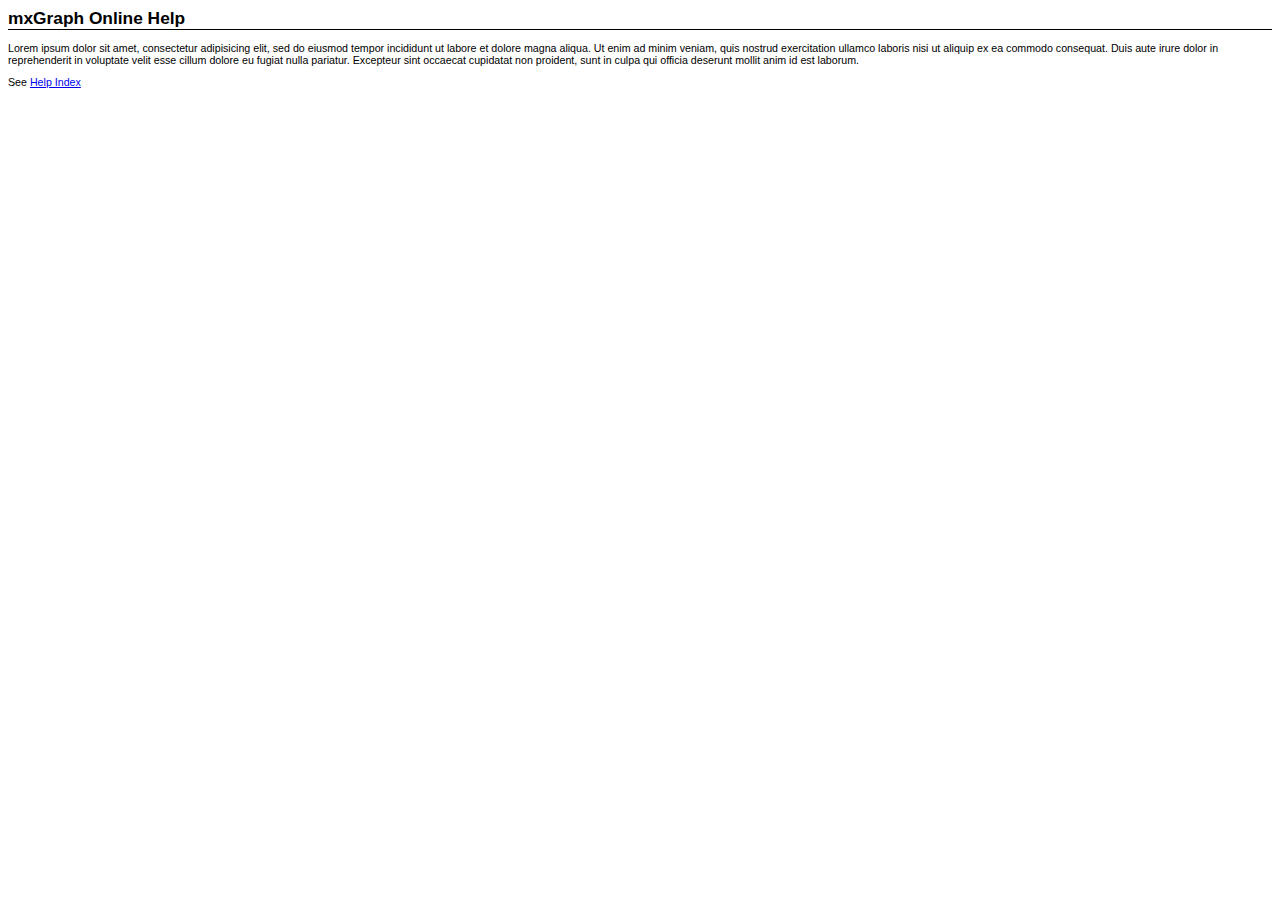
<file: BigDataBD/WebContent/yahoo/examples/editors/help/index.html>
<html>
<head>
  <title>mxGraph Workflow Editor Help</title>
  <style type="text/css" media="screen">
	body {
		font-family: Arial;
		font-size: 8pt;
	}
	h1 {
		font-family: Arial;
		font-size: 13pt;
		  border-width: 0 0 1px 0;
		  border-style: solid;
		  border-color: #000000;
	}
	h2 {
		font-family: Arial;
		font-size: 12pt;
	}
	h3 {
		font-family: Arial;
		font-size: 10pt;
	}
	h4 {
		font-family: Arial;
		font-size: 9pt;
	}
  </style>
</head>
<body>
	<h1>mxGraph Online Help</h1>
	<p>
Lorem ipsum dolor sit amet, consectetur adipisicing elit, sed do eiusmod tempor incididunt ut labore et 
dolore magna aliqua. Ut enim ad minim veniam, quis nostrud exercitation ullamco laboris nisi ut aliquip 
ex ea commodo consequat. Duis aute irure dolor in reprehenderit in voluptate velit esse cillum dolore eu 
fugiat nulla pariatur. Excepteur sint occaecat cupidatat non proident, sunt in culpa qui officia deserunt 
mollit anim id est laborum.
	</p>
	See <a href="index-all.html">Help Index</a>
</body>
</html>
</file>
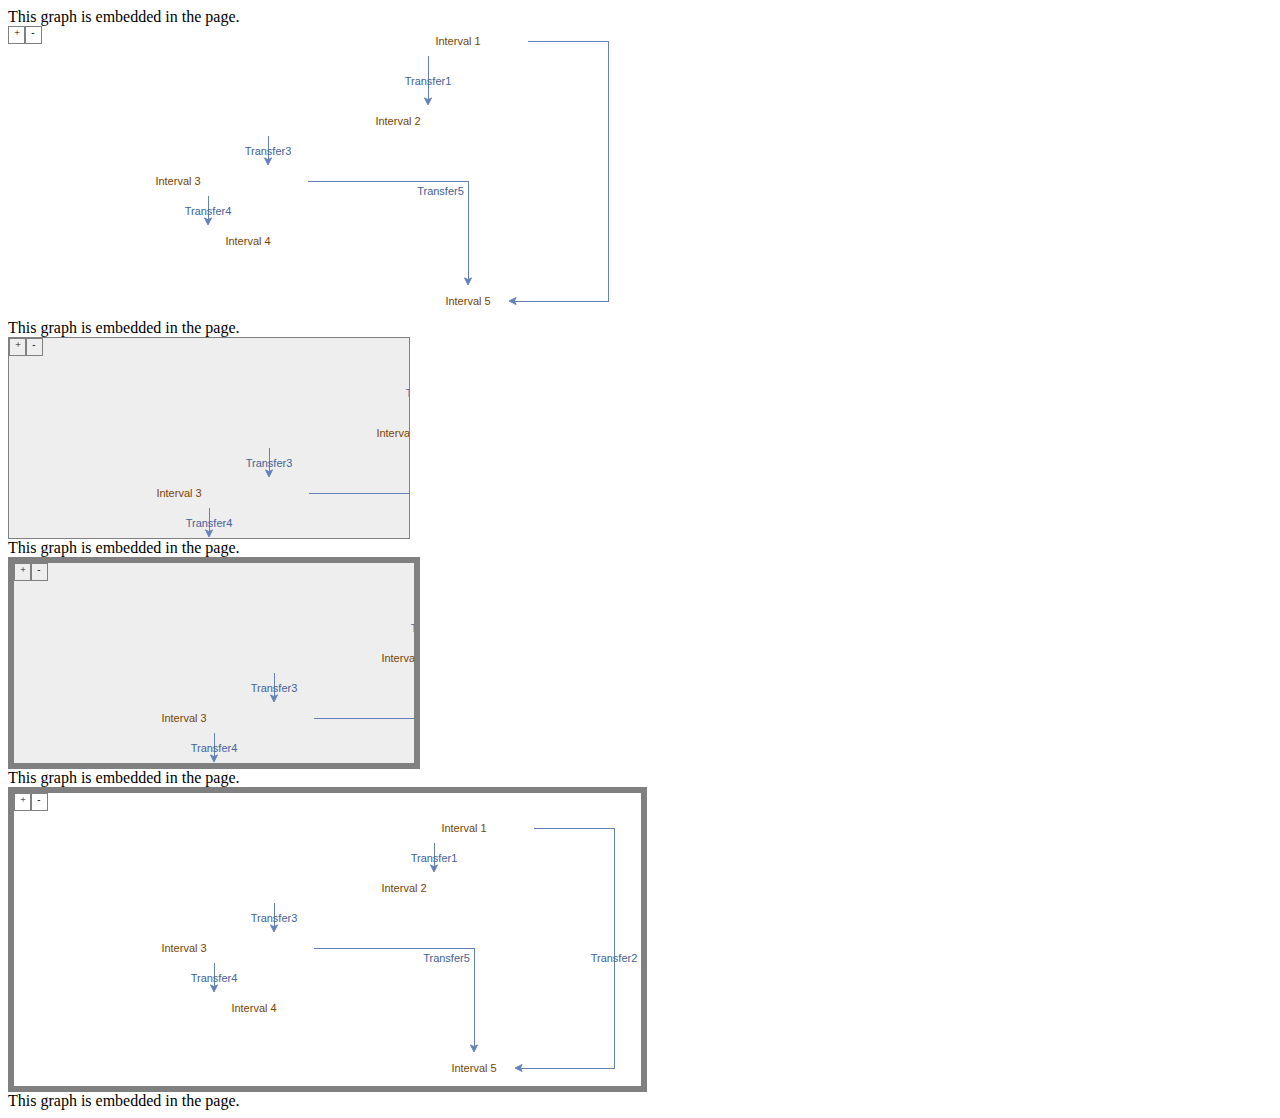
<file: BigDataBD/WebContent/yahoo/examples/codec.html>
<!--
  $Id: codec.html,v 1.24 2012/07/19 17:16:32 gaudenz Exp $
  Copyright (c) 2006-2010, JGraph Ltd
  
  Codec example for mxGraph. This example demonstrates dynamically
  creating a graph from XML and encoding the model into XML, as well
  as changing the default style for edges in-place.
-->
<html>
<head>
	<title>Codec example for mxGraph</title>

	<!-- Sets the basepath for the library if not in same directory -->
	<script type="text/javascript">
		mxBasePath = '../src';
	</script>

	<!-- Loads and initializes the library -->
	<script type="text/javascript" src="../src/js/mxClient.js"></script>

	<!-- Example code -->
	<script type="text/javascript">
		// Program starts here. Creates a sample graph in the
		// DOM node with the specified ID. This function is invoked
		// from the onLoad event handler of the document (see below).
		function main(container)
		{
			// Checks if browser is supported
			mxShape.prototype.crisp = true;
			
			if (mxClient.isBrowserSupported())
			{
				var divs = document.getElementsByTagName('*');
				
				for (var i = 0; i < divs.length; i++)
				{
					if (divs[i].className.toString().indexOf('mxgraph') >= 0)
					{
						(function(container)
						{
							var xml = mxUtils.getTextContent(container);
							var xmlDocument = mxUtils.parseXml(xml);
							
							if (xmlDocument.documentElement != null && xmlDocument.documentElement.nodeName == 'mxGraphModel')
							{
								var decoder = new mxCodec(xmlDocument);
								var node = xmlDocument.documentElement;
		
								container.innerHTML = '';
		
								var graph = new mxGraph(container);
								graph.centerZoom = false;
								graph.setTooltips(false);
								graph.setEnabled(false);
								
								// Changes the default style for edges "in-place"
								var style = graph.getStylesheet().getDefaultEdgeStyle();
								style[mxConstants.STYLE_EDGE] = mxEdgeStyle.ElbowConnector;
								
								// Enables panning with left mouse button
								graph.panningHandler.useLeftButtonForPanning = true;
								graph.panningHandler.ignoreCell = true;
								graph.container.style.cursor = 'move';
								graph.setPanning(true);
								
								if (divs[i].style.width == '' && divs[i].style.height == '')
								{
									graph.resizeContainer = true;
								}
								else
								{
									// Adds border for fixed size boxes
									graph.border = 20;
								}
								
								decoder.decode(node, graph.getModel());
								graph.resizeContainer = false;
								
								// Adds zoom buttons in top, left corner
								var buttons = document.createElement('div');
								buttons.style.position = 'absolute';
								buttons.style.overflow = 'visible';

								var bs = graph.getBorderSizes();
								buttons.style.top = (container.offsetTop + bs.y) + 'px';
								buttons.style.left = (container.offsetLeft + bs.x) + 'px';
								
								var left = 0;
								var bw = 16;
								var bh = 16;
								
								if (mxClient.IS_QUIRKS)
								{
									bw -= 1;
									bh -= 1;
								}
								
								function addButton(label, funct)
								{
									var btn = document.createElement('div');
									mxUtils.write(btn, label);
									btn.style.position = 'absolute';
									btn.style.backgroundColor = 'transparent';
									btn.style.border = '1px solid gray';
									btn.style.textAlign = 'center';
									btn.style.fontSize = '10px';
									btn.style.cursor = 'hand';
									btn.style.width = bw + 'px';
									btn.style.height = bh + 'px';
									btn.style.left = left + 'px';
									btn.style.top = '0px';
									
									mxEvent.addListener(btn, 'click', function(evt)
									{
										funct();
										mxEvent.consume(evt);
									});
									
									left += bw;
									
									buttons.appendChild(btn);
								};
								
								addButton('+', function()
								{
									graph.zoomIn();
								});
								
								addButton('-', function()
								{
									graph.zoomOut();
								});
								
								if (container.nextSibling != null)
								{
									container.parentNode.insertBefore(buttons, container.nextSibling);
								}
								else
								{
									container.appendChild(buttons);
								}
							}
						})(divs[i]);
					}
				}
			}
		};
	</script>
</head>
<body>
	<!-- Contains a graph description which will be converted. -->
	This graph is embedded in the page.
	<div class="mxgraph" style="position:relative;overflow:auto;">&lt;mxGraphModel&gt;&lt;root&gt;&lt;mxCell id="0"/&gt;&lt;mxCell id="1" parent="0"/&gt;&lt;mxCell id="2" vertex="1" parent="1" value="Interval 1"&gt;&lt;mxGeometry x="380" y="0" width="140" height="30" as="geometry"/&gt;&lt;/mxCell&gt;&lt;mxCell id="3" vertex="1" parent="1" value="Interval 2"&gt;&lt;mxGeometry x="200" y="80" width="380" height="30" as="geometry"/&gt;&lt;/mxCell&gt;&lt;mxCell id="4" vertex="1" parent="1" value="Interval 3"&gt;&lt;mxGeometry x="40" y="140" width="260" height="30" as="geometry"/&gt;&lt;/mxCell&gt;&lt;mxCell id="5" vertex="1" parent="1" value="Interval 4"&gt;&lt;mxGeometry x="120" y="200" width="240" height="30" as="geometry"/&gt;&lt;/mxCell&gt;&lt;mxCell id="6" vertex="1" parent="1" value="Interval 5"&gt;&lt;mxGeometry x="420" y="260" width="80" height="30" as="geometry"/&gt;&lt;/mxCell&gt;&lt;mxCell id="7" edge="1" source="2" target="3" parent="1" value="Transfer1"&gt;&lt;mxGeometry as="geometry"&gt;&lt;Array as="points"&gt;&lt;Object x="420" y="60"/&gt;&lt;/Array&gt;&lt;/mxGeometry&gt;&lt;/mxCell&gt;&lt;mxCell id="8" edge="1" source="2" target="6" parent="1" value=""&gt;&lt;mxGeometry as="geometry" relative="1" y="-30"&gt;&lt;Array as="points"&gt;&lt;Object x="600" y="60"/&gt;&lt;/Array&gt;&lt;/mxGeometry&gt;&lt;/mxCell&gt;&lt;mxCell id="9" edge="1" source="3" target="4" parent="1" value="Transfer3"&gt;&lt;mxGeometry as="geometry"&gt;&lt;Array as="points"&gt;&lt;Object x="260" y="120"/&gt;&lt;/Array&gt;&lt;/mxGeometry&gt;&lt;/mxCell&gt;&lt;mxCell id="10" edge="1" source="4" target="5" parent="1" value="Transfer4"&gt;&lt;mxGeometry as="geometry"&gt;&lt;Array as="points"&gt;&lt;Object x="200" y="180"/&gt;&lt;/Array&gt;&lt;/mxGeometry&gt;&lt;/mxCell&gt;&lt;mxCell id="11" edge="1" source="4" target="6" parent="1" value="Transfer5"&gt;&lt;mxGeometry as="geometry" relative="1" y="-10"&gt;&lt;Array as="points"&gt;&lt;Object x="460" y="155"/&gt;&lt;/Array&gt;&lt;/mxGeometry&gt;&lt;/mxCell&gt;&lt;/root&gt;&lt;/mxGraphModel&gt;</div>
	This graph is embedded in the page.
	<div class="mxgraph" style="position:relative;background:#eeeeee;border:1px solid gray;overflow:auto;width:400px;height:200px;">&lt;mxGraphModel&gt;&lt;root&gt;&lt;mxCell id="0"/&gt;&lt;mxCell id="1" parent="0"/&gt;&lt;mxCell id="2" vertex="1" parent="1" value="Interval 1"&gt;&lt;mxGeometry x="380" y="0" width="140" height="30" as="geometry"/&gt;&lt;/mxCell&gt;&lt;mxCell id="3" vertex="1" parent="1" value="Interval 2"&gt;&lt;mxGeometry x="200" y="80" width="380" height="30" as="geometry"/&gt;&lt;/mxCell&gt;&lt;mxCell id="4" vertex="1" parent="1" value="Interval 3"&gt;&lt;mxGeometry x="40" y="140" width="260" height="30" as="geometry"/&gt;&lt;/mxCell&gt;&lt;mxCell id="5" vertex="1" parent="1" value="Interval 4"&gt;&lt;mxGeometry x="120" y="200" width="240" height="30" as="geometry"/&gt;&lt;/mxCell&gt;&lt;mxCell id="6" vertex="1" parent="1" value="Interval 5"&gt;&lt;mxGeometry x="420" y="260" width="80" height="30" as="geometry"/&gt;&lt;/mxCell&gt;&lt;mxCell id="7" edge="1" source="2" target="3" parent="1" value="Transfer1"&gt;&lt;mxGeometry as="geometry"&gt;&lt;Array as="points"&gt;&lt;Object x="420" y="60"/&gt;&lt;/Array&gt;&lt;/mxGeometry&gt;&lt;/mxCell&gt;&lt;mxCell id="8" edge="1" source="2" target="6" parent="1" value=""&gt;&lt;mxGeometry as="geometry" relative="1" y="-30"&gt;&lt;Array as="points"&gt;&lt;Object x="600" y="60"/&gt;&lt;/Array&gt;&lt;/mxGeometry&gt;&lt;/mxCell&gt;&lt;mxCell id="9" edge="1" source="3" target="4" parent="1" value="Transfer3"&gt;&lt;mxGeometry as="geometry"&gt;&lt;Array as="points"&gt;&lt;Object x="260" y="120"/&gt;&lt;/Array&gt;&lt;/mxGeometry&gt;&lt;/mxCell&gt;&lt;mxCell id="10" edge="1" source="4" target="5" parent="1" value="Transfer4"&gt;&lt;mxGeometry as="geometry"&gt;&lt;Array as="points"&gt;&lt;Object x="200" y="180"/&gt;&lt;/Array&gt;&lt;/mxGeometry&gt;&lt;/mxCell&gt;&lt;mxCell id="11" edge="1" source="4" target="6" parent="1" value="Transfer5"&gt;&lt;mxGeometry as="geometry" relative="1" y="-10"&gt;&lt;Array as="points"&gt;&lt;Object x="460" y="155"/&gt;&lt;/Array&gt;&lt;/mxGeometry&gt;&lt;/mxCell&gt;&lt;/root&gt;&lt;/mxGraphModel&gt;</div>
	This graph is embedded in the page.
	<div class="mxgraph" style="position:relative;background:#eeeeee;border:6px solid gray;overflow:auto;width:400px;height:200px;">&lt;mxGraphModel&gt;&lt;root&gt;&lt;mxCell id="0"/&gt;&lt;mxCell id="1" parent="0"/&gt;&lt;mxCell id="2" vertex="1" parent="1" value="Interval 1"&gt;&lt;mxGeometry x="380" y="20" width="140" height="30" as="geometry"/&gt;&lt;/mxCell&gt;&lt;mxCell id="3" vertex="1" parent="1" value="Interval 2"&gt;&lt;mxGeometry x="200" y="80" width="380" height="30" as="geometry"/&gt;&lt;/mxCell&gt;&lt;mxCell id="4" vertex="1" parent="1" value="Interval 3"&gt;&lt;mxGeometry x="40" y="140" width="260" height="30" as="geometry"/&gt;&lt;/mxCell&gt;&lt;mxCell id="5" vertex="1" parent="1" value="Interval 4"&gt;&lt;mxGeometry x="120" y="200" width="240" height="30" as="geometry"/&gt;&lt;/mxCell&gt;&lt;mxCell id="6" vertex="1" parent="1" value="Interval 5"&gt;&lt;mxGeometry x="420" y="260" width="80" height="30" as="geometry"/&gt;&lt;/mxCell&gt;&lt;mxCell id="7" edge="1" source="2" target="3" parent="1" value="Transfer1"&gt;&lt;mxGeometry as="geometry"&gt;&lt;Array as="points"&gt;&lt;Object x="420" y="60"/&gt;&lt;/Array&gt;&lt;/mxGeometry&gt;&lt;/mxCell&gt;&lt;mxCell id="8" edge="1" source="2" target="6" parent="1" value="Transfer2"&gt;&lt;mxGeometry as="geometry" relative="1" y="0"&gt;&lt;Array as="points"&gt;&lt;Object x="600" y="60"/&gt;&lt;/Array&gt;&lt;/mxGeometry&gt;&lt;/mxCell&gt;&lt;mxCell id="9" edge="1" source="3" target="4" parent="1" value="Transfer3"&gt;&lt;mxGeometry as="geometry"&gt;&lt;Array as="points"&gt;&lt;Object x="260" y="120"/&gt;&lt;/Array&gt;&lt;/mxGeometry&gt;&lt;/mxCell&gt;&lt;mxCell id="10" edge="1" source="4" target="5" parent="1" value="Transfer4"&gt;&lt;mxGeometry as="geometry"&gt;&lt;Array as="points"&gt;&lt;Object x="200" y="180"/&gt;&lt;/Array&gt;&lt;/mxGeometry&gt;&lt;/mxCell&gt;&lt;mxCell id="11" edge="1" source="4" target="6" parent="1" value="Transfer5"&gt;&lt;mxGeometry as="geometry" relative="1" y="-10"&gt;&lt;Array as="points"&gt;&lt;Object x="460" y="155"/&gt;&lt;/Array&gt;&lt;/mxGeometry&gt;&lt;/mxCell&gt;&lt;/root&gt;&lt;/mxGraphModel&gt;</div>
	This graph is embedded in the page.
	<div class="mxgraph" style="position:relative;overflow:hidden;border:6px solid gray;">&lt;mxGraphModel&gt;&lt;root&gt;&lt;mxCell id="0"/&gt;&lt;mxCell id="1" parent="0"/&gt;&lt;mxCell id="2" vertex="1" parent="1" value="Interval 1"&gt;&lt;mxGeometry x="380" y="20" width="140" height="30" as="geometry"/&gt;&lt;/mxCell&gt;&lt;mxCell id="3" vertex="1" parent="1" value="Interval 2"&gt;&lt;mxGeometry x="200" y="80" width="380" height="30" as="geometry"/&gt;&lt;/mxCell&gt;&lt;mxCell id="4" vertex="1" parent="1" value="Interval 3"&gt;&lt;mxGeometry x="40" y="140" width="260" height="30" as="geometry"/&gt;&lt;/mxCell&gt;&lt;mxCell id="5" vertex="1" parent="1" value="Interval 4"&gt;&lt;mxGeometry x="120" y="200" width="240" height="30" as="geometry"/&gt;&lt;/mxCell&gt;&lt;mxCell id="6" vertex="1" parent="1" value="Interval 5"&gt;&lt;mxGeometry x="420" y="260" width="80" height="30" as="geometry"/&gt;&lt;/mxCell&gt;&lt;mxCell id="7" edge="1" source="2" target="3" parent="1" value="Transfer1"&gt;&lt;mxGeometry as="geometry"&gt;&lt;Array as="points"&gt;&lt;Object x="420" y="60"/&gt;&lt;/Array&gt;&lt;/mxGeometry&gt;&lt;/mxCell&gt;&lt;mxCell id="8" edge="1" source="2" target="6" parent="1" value="Transfer2"&gt;&lt;mxGeometry as="geometry" relative="1" y="0"&gt;&lt;Array as="points"&gt;&lt;Object x="600" y="60"/&gt;&lt;/Array&gt;&lt;/mxGeometry&gt;&lt;/mxCell&gt;&lt;mxCell id="9" edge="1" source="3" target="4" parent="1" value="Transfer3"&gt;&lt;mxGeometry as="geometry"&gt;&lt;Array as="points"&gt;&lt;Object x="260" y="120"/&gt;&lt;/Array&gt;&lt;/mxGeometry&gt;&lt;/mxCell&gt;&lt;mxCell id="10" edge="1" source="4" target="5" parent="1" value="Transfer4"&gt;&lt;mxGeometry as="geometry"&gt;&lt;Array as="points"&gt;&lt;Object x="200" y="180"/&gt;&lt;/Array&gt;&lt;/mxGeometry&gt;&lt;/mxCell&gt;&lt;mxCell id="11" edge="1" source="4" target="6" parent="1" value="Transfer5"&gt;&lt;mxGeometry as="geometry" relative="1" y="-10"&gt;&lt;Array as="points"&gt;&lt;Object x="460" y="155"/&gt;&lt;/Array&gt;&lt;/mxGeometry&gt;&lt;/mxCell&gt;&lt;/root&gt;&lt;/mxGraphModel&gt;</div>
	This graph is embedded in the page.
	<script type="text/javascript">
		main();
	</script>
</body>
</html>
</file>
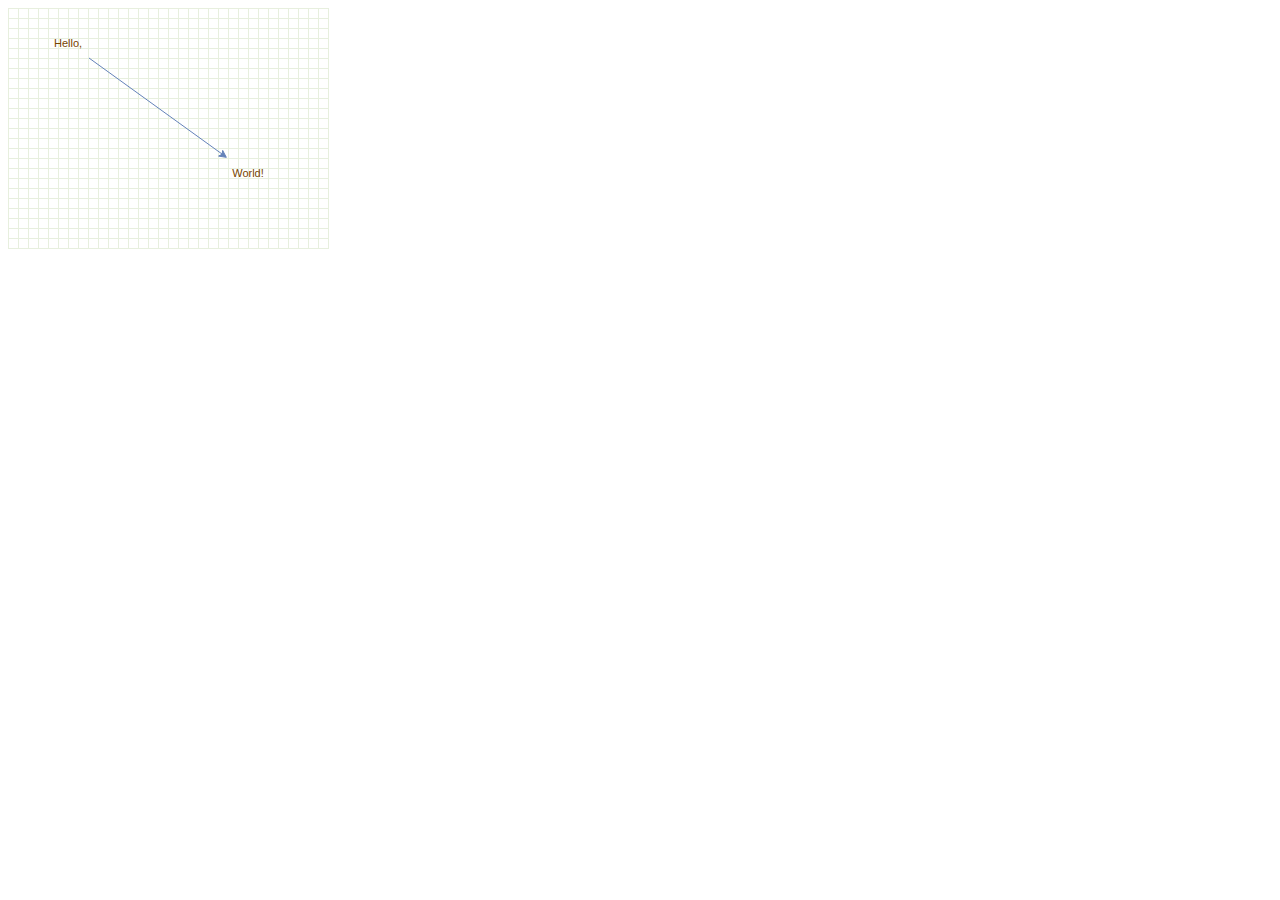
<file: BigDataBD/WebContent/yahoo/examples/contexticons.html>
<!--
  $Id: contexticons.html,v 1.10 2012/07/17 08:22:19 gaudenz Exp $
  Copyright (c) 2006-2010, JGraph Ltd
  
  Context icons example for mxGraph. This example demonstrates adding
  icons to selected vertices to carry out special operations.
-->
<html>
<head>
	<title>Context icons example for mxGraph</title>

	<!-- Sets the basepath for the library if not in same directory -->
	<script type="text/javascript">
		mxBasePath = '../src';
	</script>

	<!-- Loads and initializes the library -->
	<script type="text/javascript" src="../src/js/mxClient.js"></script>

	<!-- Example code -->
	<script type="text/javascript">
		// Defines a subclass for mxVertexHandler that adds a set of clickable
		// icons to every selected vertex.
		function mxVertexToolHandler(state)
		{
			mxVertexHandler.apply(this, arguments);
		};

		mxVertexToolHandler.prototype = new mxVertexHandler();
		mxVertexToolHandler.prototype.constructor = mxVertexToolHandler;

		mxVertexToolHandler.prototype.domNode = null;

		mxVertexToolHandler.prototype.init = function()
		{
			mxVertexHandler.prototype.init.apply(this, arguments);

			// In this example we force the use of DIVs for images in IE. This
			// handles transparency in PNG images properly in IE and fixes the
			// problem that IE routes all mouse events for a gesture via the
			// initial IMG node, which means the target vertices 
			this.domNode = document.createElement('div');
			this.domNode.style.position = 'absolute';
			this.domNode.style.whiteSpace = 'nowrap';
			var md = (mxClient.IS_TOUCH) ? 'touchstart' : 'mousedown';

			// Delete
			var img = mxUtils.createImage('images/delete2.png');
			img.style.cursor = 'pointer';
			img.style.width = '16px';
			img.style.height = '16px';
			mxEvent.addListener(img, md,
				mxUtils.bind(this, function(evt)
				{
					// Disables dragging the image
					mxEvent.consume(evt);
				})
			);
			mxEvent.addListener(img, 'click',
				mxUtils.bind(this, function(evt)
				{
					this.graph.removeCells([this.state.cell]);
					mxEvent.consume(evt);
				})
			);
			this.domNode.appendChild(img);

			// Size
			var img = mxUtils.createImage('images/fit_to_size.png');
			img.style.cursor = 'se-resize';
			img.style.width = '16px';
			img.style.height = '16px';
			mxEvent.addListener(img, md,
				mxUtils.bind(this, function(evt)
				{
					this.start(mxEvent.getClientX(evt), mxEvent.getClientY(evt), 7);
					this.graph.isMouseDown = true;
					mxEvent.consume(evt);
				})
			);
			this.domNode.appendChild(img);

			// Move
			var img = mxUtils.createImage('images/plus.png');
			img.style.cursor = 'move';
			img.style.width = '16px';
			img.style.height = '16px';
			mxEvent.addListener(img, md,
				mxUtils.bind(this, function(evt)
				{
					this.graph.graphHandler.start(this.state.cell,
						mxEvent.getClientX(evt), mxEvent.getClientY(evt));
					this.graph.graphHandler.cellWasClicked = true;
					this.graph.isMouseDown = true;
					mxEvent.consume(evt);
				})
			);
			this.domNode.appendChild(img);

			// Connect
			var img = mxUtils.createImage('images/check.png');
			img.style.cursor = 'pointer';
			img.style.width = '16px';
			img.style.height = '16px';
			mxEvent.addListener(img, md,
				mxUtils.bind(this, function(evt)
				{
					var pt = mxUtils.convertPoint(this.graph.container,
							mxEvent.getClientX(evt), mxEvent.getClientY(evt));
					this.graph.connectionHandler.start(this.state, pt.x, pt.y);
					this.graph.isMouseDown = true;
					mxEvent.consume(evt);
				})
			);
			this.domNode.appendChild(img);
			
			this.graph.container.appendChild(this.domNode);
			this.redrawTools();
		};

		mxVertexToolHandler.prototype.redraw = function()
		{
			mxVertexHandler.prototype.redraw.apply(this);
			this.redrawTools();
		};

		mxVertexToolHandler.prototype.redrawTools = function()
		{
			if (this.state != null && this.domNode != null)
			{
				var dy = (mxClient.IS_VML && document.compatMode == 'CSS1Compat') ? 20 : 4;
				this.domNode.style.left = (this.state.x + this.state.width - 56) + 'px';
				this.domNode.style.top = (this.state.y + this.state.height + dy) + 'px';
			}
		};
		
		mxVertexToolHandler.prototype.destroy = function(sender, me)
		{
			mxVertexHandler.prototype.destroy.apply(this, arguments);

			if (this.domNode != null)
			{
				this.domNode.parentNode.removeChild(this.domNode);
				this.domNode = null;
			}
		};
		
		// Program starts here. Creates a sample graph in the
		// DOM node with the specified ID. This function is invoked
		// from the onLoad event handler of the document (see below).
		function main(container)
		{
			// Checks if the browser is supported
			if (!mxClient.isBrowserSupported())
			{
				// Displays an error message if the browser is not supported.
				mxUtils.error('Browser is not supported!', 200, false);
			}
			else
			{
				// Creates the graph inside the given container
				var graph = new mxGraph(container);
				graph.setConnectable(true);
				graph.connectionHandler.createTarget = true;

				graph.createHandler = function(state)
				{
					if (state != null &&
						this.model.isVertex(state.cell))
					{
						return new mxVertexToolHandler(state);
					}

					return mxGraph.prototype.createHandler.apply(this, arguments);
				};

				// Uncomment the following if you want the container
				// to fit the size of the graph
				//graph.setResizeContainer(true);
				
				// Enables rubberband selection
				new mxRubberband(graph);
				
				// Gets the default parent for inserting new cells. This
				// is normally the first child of the root (ie. layer 0).
				var parent = graph.getDefaultParent();
								
				// Adds cells to the model in a single step
				graph.getModel().beginUpdate();
				try
				{
					var v1 = graph.insertVertex(parent, null, 'Hello,', 20, 20, 80, 30);
					var v2 = graph.insertVertex(parent, null, 'World!', 200, 150, 80, 30);
					var e1 = graph.insertEdge(parent, null, '', v1, v2);
				}
				finally
				{
					// Updates the display
					graph.getModel().endUpdate();
				}
			}
		};
	</script>
</head>

<!-- Page passes the container for the graph to the program -->
<body onload="main(document.getElementById('graphContainer'))">

	<!-- Creates a container for the graph with a grid wallpaper -->
	<div id="graphContainer"
		style="overflow:hidden;width:321px;height:241px;background:url('editors/images/grid.gif');cursor:default;">
	</div>
</body>
</html>
</file>
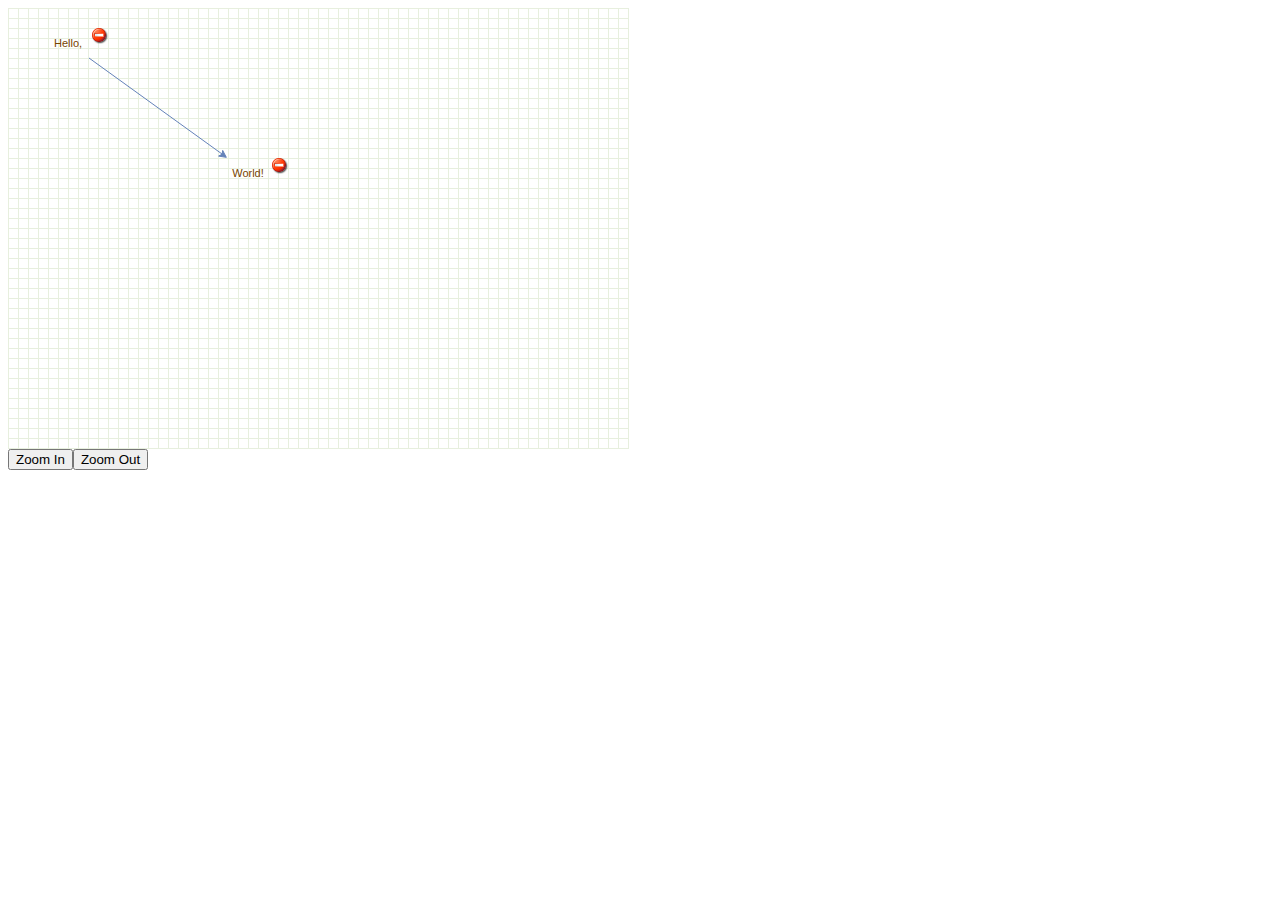
<file: BigDataBD/WebContent/yahoo/examples/control.html>
<!--
  $Id: control.html,v 1.3 2012/07/17 08:22:19 gaudenz Exp $
  Copyright (c) 2006-2010, JGraph Ltd
  
  Control example for mxGraph. This example demonstrates adding
  controls to specific cells in a graph.
-->
<html>
<head>
	<title>Control example for mxGraph</title>

	<!-- Sets the basepath for the library if not in same directory -->
	<script type="text/javascript">
		mxBasePath = '../src';
	</script>

	<!-- Loads and initializes the library -->
	<script type="text/javascript" src="../src/js/mxClient.js"></script>

	<!-- Example code -->
	<script type="text/javascript">
		// Program starts here. Creates a sample graph in the
		// DOM node with the specified ID. This function is invoked
		// from the onLoad event handler of the document (see below).
		function main(container)
		{
			// Checks if the browser is supported
			if (!mxClient.isBrowserSupported())
			{
				// Displays an error message if the browser is not supported.
				mxUtils.error('Browser is not supported!', 200, false);
			}
			else
			{
				// Enables crisp rendering of rectangles in SVG
				mxRectangleShape.prototype.crisp = true;
				
				// Creates the graph inside the given container
				var graph = new mxGraph(container);
				graph.setPanning(true);
				
				// Specifies the URL and size of the new control
				var deleteImage = new mxImage('editors/images/overlays/forbidden.png', 16, 16);

				// Overridden to add an additional control to the state at creation time
				mxCellRendererCreateControl = mxCellRenderer.prototype.createControl;
				mxCellRenderer.prototype.createControl = function(state)
				{
					mxCellRendererCreateControl.apply(this, arguments);
					
					var graph = state.view.graph;
					
					if (graph.getModel().isVertex(state.cell))
					{
						if (state.deleteControl == null)
						{
							var b = new mxRectangle(0, 0, deleteImage.width, deleteImage.height);
							state.deleteControl = new mxImageShape(b, deleteImage.src);
							state.deleteControl.dialect = graph.dialect;
							state.deleteControl.preserveImageAspect = false;
							
							this.initControl(state, state.deleteControl, false, function (evt)
							{
								if (graph.isEnabled())
								{
									graph.removeCells([state.cell]);
									mxEvent.consume(evt);
								}
							});
						}
					}
					else if (state.deleteControl != null)
					{
						state.deleteControl.destroy();
						state.deleteControl = null;
					}
				};
				
				// Helper function to compute the bounds of the control
				var getDeleteControlBounds = function(state)
				{
					if (state.deleteControl != null)
					{
						var oldScale = state.deleteControl.scale;
						var w = state.deleteControl.bounds.width / oldScale;
						var h = state.deleteControl.bounds.height / oldScale;
						var s = state.view.scale;			

						return (state.view.graph.getModel().isEdge(state.cell)) ? 
							new mxRectangle(state.x + state.width / 2 - w / 2 * s,
								state.y + state.height / 2 - h / 2 * s, w * s, h * s)
							: new mxRectangle(state.x + state.width - w * s,
								state.y, w * s, h * s);
					}
					
					return null;
				};
				
				// Overridden to update the scale and bounds of the control
				mxCellRendererRedrawControl = mxCellRenderer.prototype.redrawControl;
				mxCellRenderer.prototype.redrawControl = function(state)
				{
					mxCellRendererRedrawControl.apply(this, arguments);
					
					if (state.deleteControl != null)
					{
						var bounds = getDeleteControlBounds(state);
						var s = state.view.scale;
						
						if (state.deleteControl.scale != s || !state.deleteControl.bounds.equals(bounds))
						{
							state.deleteControl.bounds = bounds;
							state.deleteControl.scale = s;
							state.deleteControl.redraw();
						}
					}
				};
				
				// Overridden to remove the control if the state is destroyed
				mxCellRendererDestroy = mxCellRenderer.prototype.destroy;
				mxCellRenderer.prototype.destroy = function(state)
				{
					mxCellRendererDestroy.apply(this, arguments);

					if (state.deleteControl != null)
					{
						state.deleteControl.destroy();
						state.deleteControl = null;
					}
				};

				// Uncomment the following if you want the container
				// to fit the size of the graph
				//graph.setResizeContainer(true);
				
				// Enables rubberband selection
				new mxRubberband(graph);
				
				// Gets the default parent for inserting new cells. This
				// is normally the first child of the root (ie. layer 0).
				var parent = graph.getDefaultParent();
								
				// Adds cells to the model in a single step
				graph.getModel().beginUpdate();
				try
				{
					var v1 = graph.insertVertex(parent, null, 'Hello,', 20, 20, 80, 30);
					var v2 = graph.insertVertex(parent, null, 'World!', 200, 150, 80, 30);
					var e1 = graph.insertEdge(parent, null, '', v1, v2);
				}
				finally
				{
					// Updates the display
					graph.getModel().endUpdate();
				}
				
				graph.centerZoom = false;
				
				document.body.appendChild(mxUtils.button('Zoom In', function()
				{
					graph.zoomIn();
				}));
				
				document.body.appendChild(mxUtils.button('Zoom Out', function()
				{
					graph.zoomOut();
				}));
			}
		};
	</script>
</head>

<!-- Page passes the container for the graph to the program -->
<body onload="main(document.getElementById('graphContainer'))">

	<!-- Creates a container for the graph with a grid wallpaper -->
	<div id="graphContainer"
		style="overflow:hidden;width:621px;height:441px;background:url('editors/images/grid.gif');cursor:default;">
	</div>
</body>
</html>
</file>
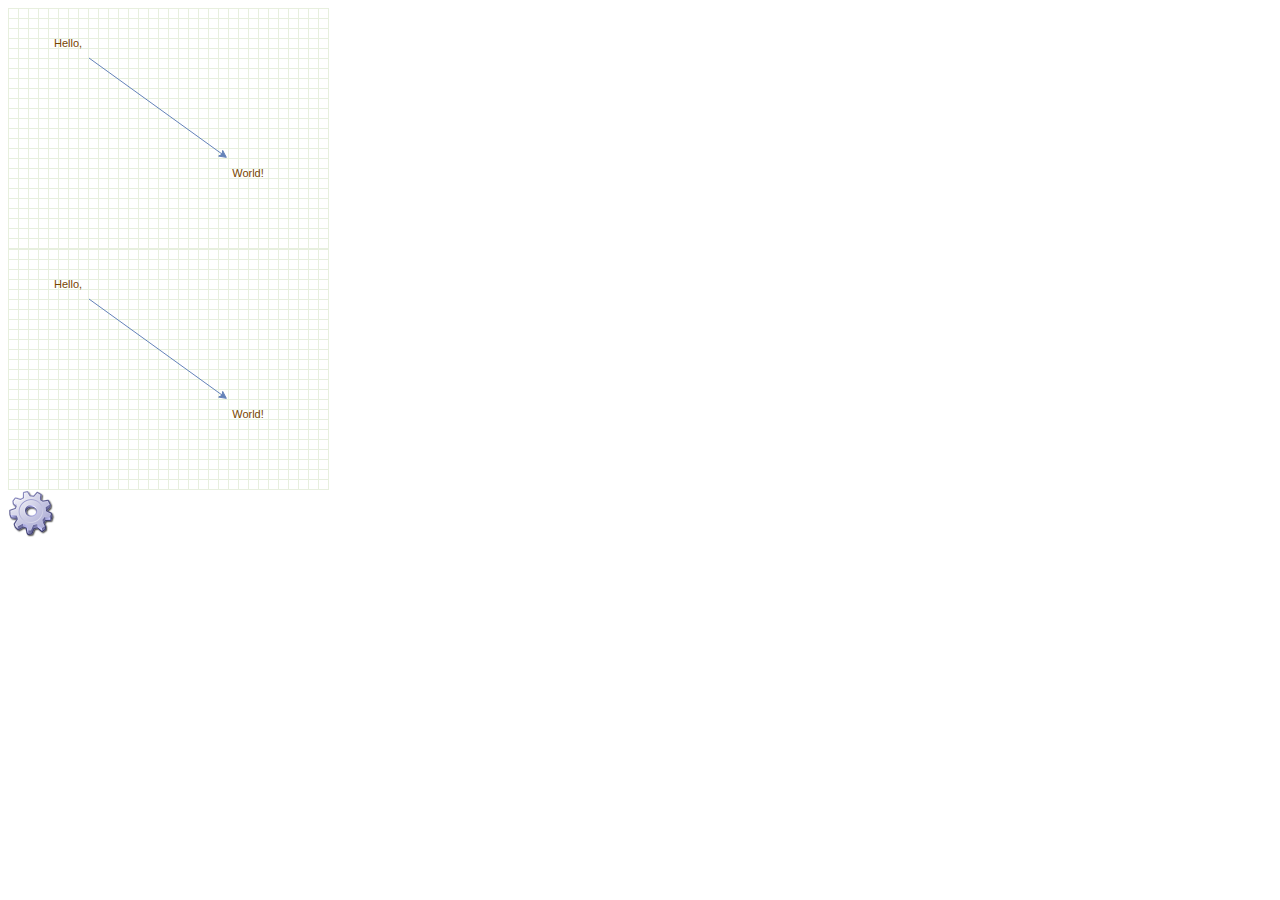
<file: BigDataBD/WebContent/yahoo/examples/dragsource.html>
<!--
  $Id: dragsource.html,v 1.7 2012/10/30 11:38:46 gaudenz Exp $
  Copyright (c) 2006-2010, JGraph Ltd
  
  Dragsource example for mxGraph. This example demonstrates using
  one drag source for multiple graphs and changing the drag icon.
-->
<html>
<head>
	<title>Dragsource example for mxGraph</title>

	<!-- Sets the basepath for the library if not in same directory -->
	<script type="text/javascript">
		mxBasePath = '../src';
	</script>

	<!-- Loads and initializes the library -->
	<script type="text/javascript" src="../src/js/mxClient.js"></script>

	<!-- Example code -->
	<script type="text/javascript">
		// Program starts here. Creates a sample graph in the
		// DOM node with the specified ID. This function is invoked
		// from the onLoad event handler of the document (see below).
		function main()
		{
			// Checks if the browser is supported
			if (!mxClient.isBrowserSupported())
			{
				// Displays an error message if the browser is not supported.
				mxUtils.error('Browser is not supported!', 200, false);
			}
			else
			{
				// Enables crisp rendering of rectangles in SVG
				mxRectangleShape.prototype.crisp = true;

				// Enables guides
				mxGraphHandler.prototype.guidesEnabled = true;
				
			    // Alt disables guides
			    mxGuide.prototype.isEnabledForEvent = function(evt)
			    {
			    	return !mxEvent.isAltDown(evt);
			    };
				
				// Enables snapping waypoints to terminals
				mxEdgeHandler.prototype.snapToTerminals = true;
				
				var graphs = [];
				
				// Creates the graph inside the given container
				for (var i = 0; i < 2; i++)
				{
					var container = document.createElement('div');
					container.style.overflow = 'hidden';
					container.style.position = 'relative';
					container.style.width = '321px';
					container.style.height = '241px';
					container.style.background = 'url(\'editors/images/grid.gif\')';
					container.style.cursor = 'default';

					document.body.appendChild(container);
					
					var graph = new mxGraph(container);
					graph.gridSize = 30;
					
					// Uncomment the following if you want the container
					// to fit the size of the graph
					//graph.setResizeContainer(true);
					
					// Enables rubberband selection
					new mxRubberband(graph);
					
					// Gets the default parent for inserting new cells. This
					// is normally the first child of the root (ie. layer 0).
					var parent = graph.getDefaultParent();
									
					// Adds cells to the model in a single step
					graph.getModel().beginUpdate();
					try
					{
						var v1 = graph.insertVertex(parent, null, 'Hello,', 20, 20, 80, 30);
						var v2 = graph.insertVertex(parent, null, 'World!', 200, 150, 80, 30);
						var e1 = graph.insertEdge(parent, null, '', v1, v2);
					}
					finally
					{
						// Updates the display
						graph.getModel().endUpdate();
					}
					
					graphs.push(graph);
				}
				
				// Helper function to check if DOM node is inside graph container.
				function containsElt(graph, elt)
				{
					while (elt != null)
					{
						if (elt == graph.container)
						{
							return true;
						}
						
						elt = elt.parentNode;
					}
					
					return false;
				};
				
				// Returns the graph under the mouse
				var graphF = function(evt)
				{
					var x = mxEvent.getClientX(evt);
					var y = mxEvent.getClientY(evt);
					var elt = document.elementFromPoint(x, y);
					
					for (var i = 0; i < graphs.length; i++)
					{
						if (containsElt(graphs[i], elt))
						{
							return graphs[i];
						}
					}
					
					return null;
				};
				
				// Inserts a cell at the given location
				var funct = function(graph, evt, target, x, y)
				{
					var cell = new mxCell('Test', new mxGeometry(0, 0, 120, 40));
					cell.vertex = true;
					var cells = graph.importCells([cell], x, y, target);

					if (cells != null && cells > 0)
					{
						graph.scrollCellToVisible(cells[0]);
						graph.setSelectionCells(cells);
					}
				};
				
				// Creates a DOM node that acts as the drag source
				var img = mxUtils.createImage('images/icons48/gear.png');
				img.style.width = '48px';
				img.style.height = '48px';
				document.body.appendChild(img);
				
				// Disables built-in DnD in IE (this is needed for cross-frame DnD, see below)
				if (mxClient.IS_IE)
				{
					mxEvent.addListener(img, 'dragstart', function(evt)
					{
						evt.returnValue = false;
					});
				}
				
				// Creates the element that is being for the actual preview.
				var dragElt = document.createElement('div');
				dragElt.style.border = 'dashed black 1px';
				dragElt.style.width = '120px';
				dragElt.style.height = '40px';
				
				// Drag source is configured to use dragElt for preview and as drag icon
				// if scalePreview (last) argument is true. Dx and dy are null to force
				// the use of the defaults. Note that dx and dy are only used for the
				// drag icon but not for the preview.
				var ds = mxUtils.makeDraggable(img, graphF, funct, dragElt, null, null, graph.autoscroll, true);
				
				// Redirects feature to global switch. Note that this feature should only be used
				// if the the x and y arguments are used in funct to insert the cell.
				ds.isGuidesEnabled = function()
				{
					return graph.graphHandler.guidesEnabled;
				};
				
				// Restores original drag icon while outside of graph
				ds.createDragElement = mxDragSource.prototype.createDragElement;
			}
		};
		
		// NOTE: To enable cross-document DnD (eg. between frames),
		// the following methods need to be overridden:
		/*mxDragSourceMouseUp = mxDragSource.prototype.mouseUp;
		mxDragSource.prototype.mouseUp = function(evt)
		{
			var doc = this.element.ownerDocument;
			
			if (doc != document)
			{
				var mu = (mxClient.IS_TOUCH) ? 'touchend' : 'mouseup';
				
				if (this.mouseUpHandler != null)
				{
					
					mxEvent.removeListener(doc, mu, this.mouseUpHandler);
				}
			}
			
			mxDragSourceMouseUp.apply(this, arguments);
		};*/
		
		/*mxDragSourceMouseDown = mxDragSource.prototype.mouseDown;
		mxDragSource.prototype.mouseDown = function(evt)
		{
			if (this.enabled && !mxEvent.isConsumed(evt))
			{
				mxDragSourceMouseDown.apply(this, arguments);
				var doc = this.element.ownerDocument;
				
				if (doc != document)
				{
					var mu = (mxClient.IS_TOUCH) ? 'touchend' : 'mouseup';
					mxEvent.addListener(doc, mu, this.mouseUpHandler);
				}
			}
		};*/
	</script>
</head>

<!-- Page passes the container for the graph to the program -->
<body onload="main();">
</body>
</html>
</file>
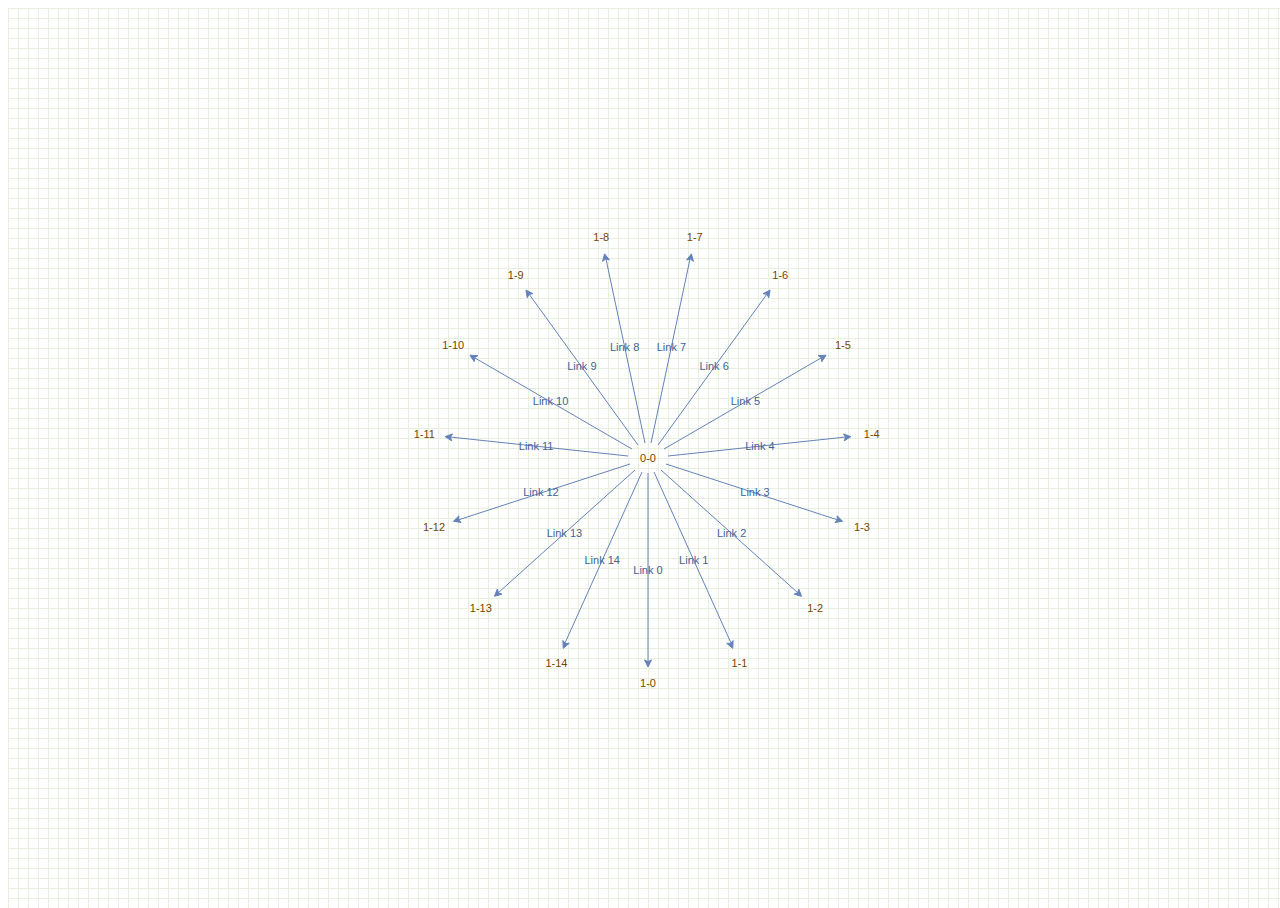
<file: BigDataBD/WebContent/yahoo/examples/dynamicloading.html>
<!--
  $Id: dynamicloading.html,v 1.14 2012/11/22 08:37:41 gaudenz Exp $
  Copyright (c) 2006-2010, JGraph Ltd
  
  Dynamic loading example for mxGraph. This example demonstrates loading
  graph model data dynamically to limit the number of cells in the model.
-->
<html>
<head>
	<title>Dynamic loading example for mxGraph</title>

	<!-- Sets the basepath for the library if not in same directory -->
	<script type="text/javascript">
		mxBasePath = '../src';
	</script>

	<!-- Loads and initializes the library -->
	<script type="text/javascript" src="../src/js/mxClient.js"></script>

	<!-- Example code -->
	<script type="text/javascript">
		// Program starts here. Creates a sample graph in the
		// DOM node with the specified ID. This function is invoked
		// from the onLoad event handler of the document (see below).
		
		// Global variable to make sure each cell in a response has
		// a unique ID throughout the complete life of the program,
		// in a real-life setup each cell should have an external
		// ID on the business object or else the cell ID should be
		// globally unique for the lifetime of the graph model.
		var requestId = 0;
		
		function main(container)
		{
			// Checks if browser is supported
			if (!mxClient.isBrowserSupported())
			{
				// Displays an error message if the browser is
				// not supported.
				mxUtils.error('Browser is not supported!', 200, false);
			}
			else
			{
				// Creates the graph inside the given container
				var graph = new mxGraph(container);
				
				// Disables all built-in interactions
				graph.setEnabled(false);

				// Handles clicks on cells
				graph.addListener(mxEvent.CLICK, function(sender, evt)
				{
					var cell = evt.getProperty('cell');

					if (cell != null)
					{
						load(graph, cell);
					}
				});

				// Changes the default vertex style in-place
				var style = graph.getStylesheet().getDefaultVertexStyle();
				style[mxConstants.STYLE_SHAPE] = mxConstants.SHAPE_ELLIPSE;
				style[mxConstants.STYLE_PERIMETER] = mxPerimeter.EllipsePerimeter;
				style[mxConstants.STYLE_GRADIENTCOLOR] = 'white';
								
				// Gets the default parent for inserting new cells. This
				// is normally the first child of the root (ie. layer 0).
				var parent = graph.getDefaultParent();

				var cx = graph.container.scrollWidth / 2;
				var cy = graph.container.scrollHeight / 2;
				
				var cell = graph.insertVertex(parent, '0-0', '0-0', cx - 20, cy - 15, 40, 30);

				// Animates the changes in the graph model
				graph.getModel().addListener(mxEvent.CHANGE, function(sender, evt)
				{
					var changes = evt.getProperty('edit').changes;
					mxEffects.animateChanges(graph, changes);
				});

				load(graph, cell);
			}
		};

		// Loads the links for the given cell into the given graph
		// by requesting the respective data in the server-side
		// (implemented for this demo using the server-function)
		function load(graph, cell)
		{
			if (graph.getModel().isVertex(cell))
			{
				var cx = graph.container.scrollWidth / 2;
				var cy = graph.container.scrollHeight / 2;
				
				// Gets the default parent for inserting new cells. This
				// is normally the first child of the root (ie. layer 0).
				var parent = graph.getDefaultParent();

				// Adds cells to the model in a single step
				graph.getModel().beginUpdate();
				try
				{
					var xml = server(cell.id);
					var doc = mxUtils.parseXml(xml);
					var dec = new mxCodec(doc);
					var model = dec.decode(doc.documentElement);

					// Removes all cells which are not in the response
					for (var key in graph.getModel().cells)
					{
						var tmp = graph.getModel().getCell(key);
						
						if (tmp != cell &&
							graph.getModel().isVertex(tmp))
						{
							graph.removeCells([tmp]);
						}
					}

					// Merges the response model with the client model
					graph.getModel().mergeChildren(model.getRoot().getChildAt(0), parent);

					// Moves the given cell to the center
					var geo = graph.getModel().getGeometry(cell);

					if (geo != null)
					{
						geo = geo.clone();
						geo.x = cx - geo.width / 2;
						geo.y = cy - geo.height / 2;

						graph.getModel().setGeometry(cell, geo);
					}

					// Creates a list of the new vertices, if there is more
					// than the center vertex which might have existed
					// previously, then this needs to be changed to analyze
					// the target model before calling mergeChildren above
					var vertices = [];
					
					for (var key in graph.getModel().cells)
					{
						var tmp = graph.getModel().getCell(key);
						
						if (tmp != cell &&
							model.isVertex(tmp))
						{
							vertices.push(tmp);

							// Changes the initial location "in-place"
							// to get a nice animation effect from the
							// center to the radius of the circle
							var geo = model.getGeometry(tmp);

							if (geo != null)
							{
								geo.x = cx - geo.width / 2;
								geo.y = cy - geo.height / 2;
							}
						}
					}
					
					// Arranges the response in a circle
					var cellCount = vertices.length;
					var phi = 2 * Math.PI / cellCount;
					var r = Math.min(graph.container.scrollWidth / 4,
							graph.container.scrollHeight / 4);
					
					for (var i = 0; i < cellCount; i++)
					{
						var geo = graph.getModel().getGeometry(vertices[i]);
						
						if (geo != null)
						{
							geo = geo.clone();
							geo.x += r * Math.sin(i * phi);
							geo.y += r * Math.cos(i * phi);

							graph.getModel().setGeometry(vertices[i], geo);
						}
					}
				}
				finally
				{
					// Updates the display
					graph.getModel().endUpdate();
				}
			}
		};

		// Simulates the existence of a server that can crawl the
		// big graph with a certain depth and create a graph model
		// for the traversed cells, which is then sent to the client
		function server(cellId)
		{
			// Increments the request ID as a prefix for the cell IDs
			requestId++;

			// Creates a local graph with no display
			var graph = new mxGraph();
			
			// Gets the default parent for inserting new cells. This
			// is normally the first child of the root (ie. layer 0).
			var parent = graph.getDefaultParent();

			// Adds cells to the model in a single step
			graph.getModel().beginUpdate();
			try
			{
				var v0 = graph.insertVertex(parent, cellId, 'Dummy', 0, 0, 40, 30);
				var cellCount = parseInt(Math.random() * 16) + 4;

				// Creates the random links and cells for the response
				for (var i = 0; i < cellCount; i++)
				{
					var id = requestId + '-' + i;
					var v = graph.insertVertex(parent, id, id, 0, 0, 40, 30);
					var e = graph.insertEdge(parent, null, 'Link ' + i, v0, v);
				}
			}
			finally
			{
				// Updates the display
				graph.getModel().endUpdate();
			}

			var enc = new mxCodec();
			var node = enc.encode(graph.getModel());
			
			return mxUtils.getXml(node);
		};
	</script>
</head>

<!-- Page passes the container for the graph to the program -->
<body onload="main(document.getElementById('graphContainer'))" style="overflow:hidden;">

	<!-- Creates a container for the graph with a grid wallpaper. Make sure to define the position
		and overflow attributes! See comments on the adding of the size-listener on line 54 ff!  -->
	<div id="graphContainer"
		style="overflow:visible;position:absolute;width:100%;height:100%;background:url('editors/images/grid.gif');cursor:default;">
	</div>
</body>
</html>
</file>
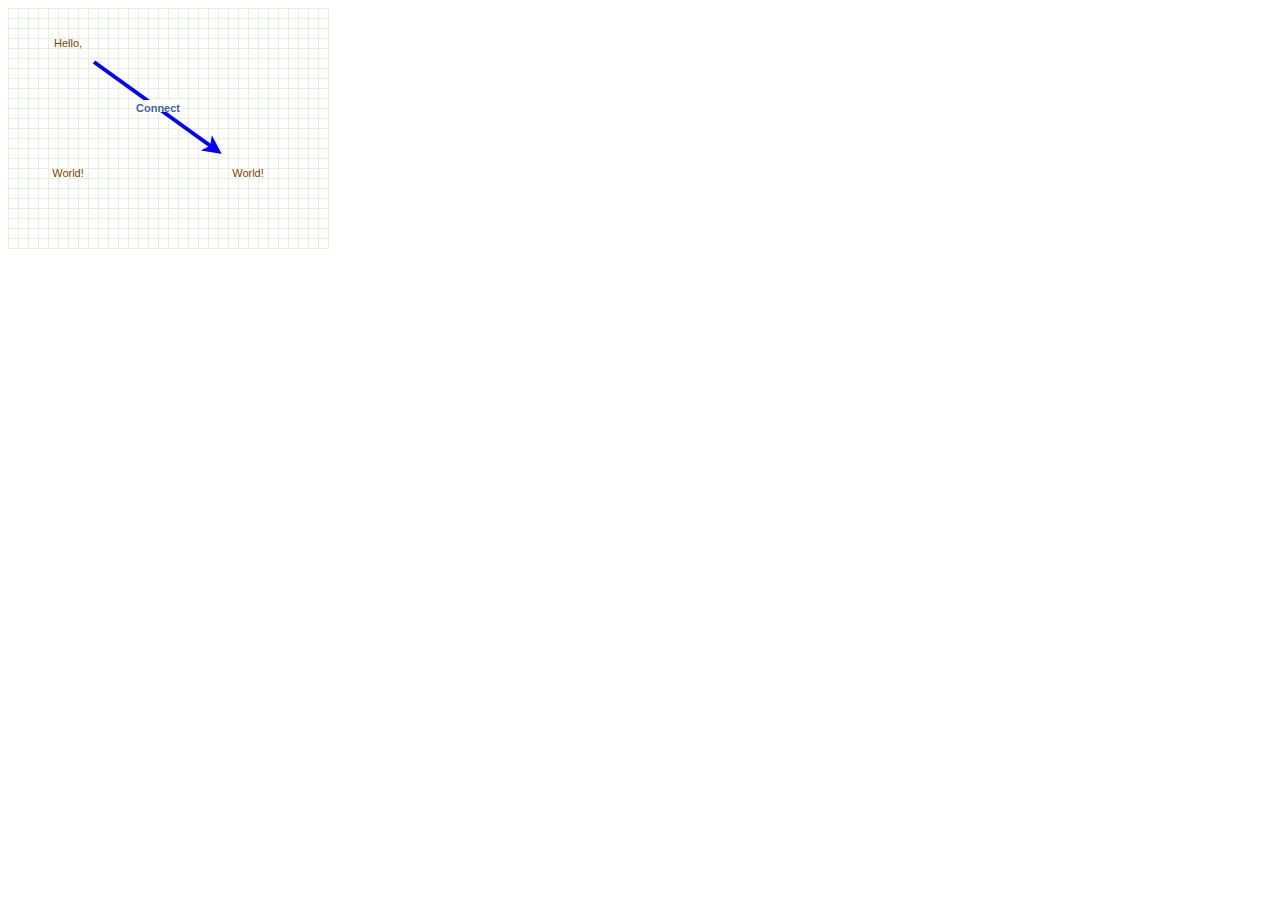
<file: BigDataBD/WebContent/yahoo/examples/dynamicstyle.html>
<!--
  $Id: dynamicstyle.html,v 1.12 2012/07/17 08:22:19 gaudenz Exp $
  Copyright (c) 2006-2010, JGraph Ltd
  
  Dynamic Style example for mxGraph. This example demonstrates changing
  the style of a cell dynamically by overriding mxGraphModel.getStyle.
-->
<html>
<head>
	<title>Dynamic Style example for mxGraph</title>

	<!-- Sets the basepath for the library if not in same directory -->
	<script type="text/javascript">
		mxBasePath = '../src';
	</script>

	<!-- Loads and initializes the library -->
	<script type="text/javascript" src="../src/js/mxClient.js"></script>

	<!-- Example code -->
	<script type="text/javascript">
		// Program starts here. Creates a sample graph in the
		// DOM node with the specified ID. This function is invoked
		// from the onLoad event handler of the document (see below).
		function main(container)
		{
			// Checks if the browser is supported
			if (!mxClient.isBrowserSupported())
			{
				// Displays an error message if the browser is not supported.
				mxUtils.error('Browser is not supported!', 200, false);
			}
			else
			{
				// Creates the graph inside the given container
				var graph = new mxGraph(container);

				// Disables moving of edge labels in this examples
				graph.edgeLabelsMovable = false;
				
				// Enables rubberband selection
				new mxRubberband(graph);

				// Needs to set a flag to check for dynamic style changes,
				// that is, changes to styles on cells where the style was
				// not explicitely changed using mxStyleChange
				graph.getView().updateStyle = true;
				
				// Overrides mxGraphModel.getStyle to return a specific style
				// for edges that reflects their target terminal (in this case
				// the strokeColor will be equal to the target's fillColor).
				var previous = graph.model.getStyle;
				
				graph.model.getStyle = function(cell)
				{
					if (cell != null)
					{
						var style = previous.apply(this, arguments);
						
						if (this.isEdge(cell))
						{
							var target = this.getTerminal(cell, false);

							if (target != null)
							{
								var state = graph.getView().getState(target);
								var targetStyle = (state != null) ? state.style : graph.getCellStyle(target);
								var fill = mxUtils.getValue(targetStyle, mxConstants.STYLE_FILLCOLOR);
								
								if (fill != null)
								{
									style += ';strokeColor='+fill;
								}
							}
						}
						else if (this.isVertex(cell))
						{
							var geometry = this.getGeometry(cell);
							
							if (geometry != null &&
								geometry.width > 80)
							{
								style += ';fillColor=green';
							}
						}
						
						return style;
					}
					
					return null;
				};
				
				// Gets the default parent for inserting new cells. This
				// is normally the first child of the root (ie. layer 0).
				var parent = graph.getDefaultParent();
								
				// Adds cells to the model in a single step
				graph.getModel().beginUpdate();
				try
				{
					var v1 = graph.insertVertex(parent, null, 'Hello,', 20, 20, 80, 30, 'fillColor=green');
					var v2 = graph.insertVertex(parent, null, 'World!', 200, 150, 80, 30, 'fillColor=blue');
					var v3 = graph.insertVertex(parent, null, 'World!', 20, 150, 80, 30, 'fillColor=red');
					var e1 = graph.insertEdge(parent, null, 'Connect', v1, v2, 'perimeterSpacing=4;strokeWidth=4;labelBackgroundColor=white;fontStyle=1');
				}
				finally
				{
					// Updates the display
					graph.getModel().endUpdate();
				}
			}
		};
	</script>
</head>

<!-- Page passes the container for the graph to the program -->
<body onload="main(document.getElementById('graphContainer'))">

	<!-- Creates a container for the graph with a grid wallpaper -->
	<div id="graphContainer"
		style="overflow:hidden;width:321px;height:241px;background:url('editors/images/grid.gif')">
	</div>
</body>
</html>
</file>
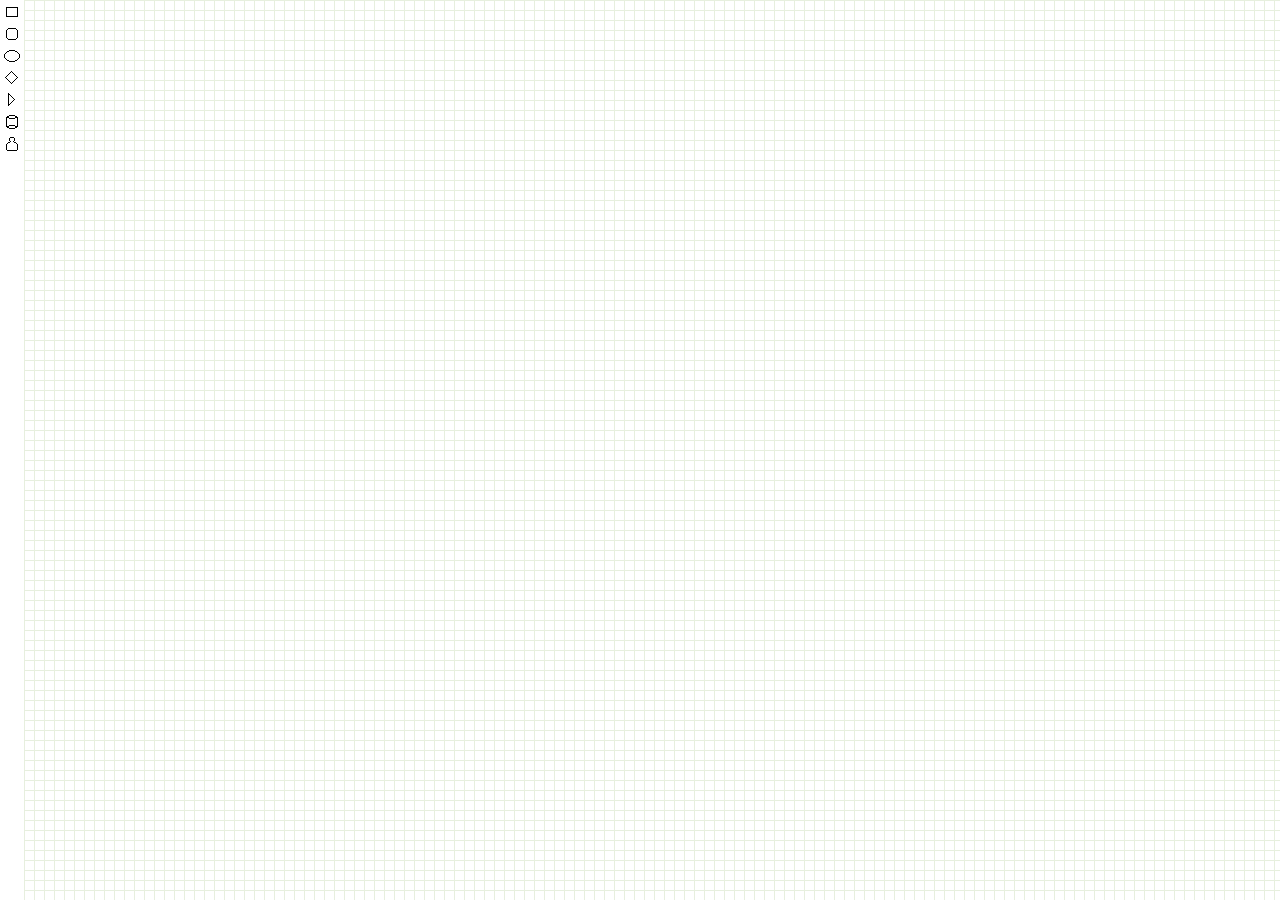
<file: BigDataBD/WebContent/yahoo/examples/dynamictoolbar.html>
<!--
  $Id: dynamictoolbar.html,v 1.15 2012/11/20 09:06:07 gaudenz Exp $
  Copyright (c) 2006-2010, JGraph Ltd
  
  Dynamic toolbar example for mxGraph. This example demonstrates changing the
  state of the toolbar at runtime.
-->
<html>
<head>
	<title>Toolbar example for mxGraph</title>

	<!-- Sets the basepath for the library if not in same directory -->
	<script type="text/javascript">
		mxBasePath = '../src';
	</script>

	<!-- Loads and initializes the library -->
	<script type="text/javascript" src="../src/js/mxClient.js"></script>

	<!-- Example code -->
	<script type="text/javascript">
		// Program starts here. Creates a sample graph in the
		// DOM node with the specified ID. This function is invoked
		// from the onLoad event handler of the document (see below).
		function main()
		{
			// Checks if browser is supported
			if (!mxClient.isBrowserSupported())
			{
				// Displays an error message if the browser is
				// not supported.
				mxUtils.error('Browser is not supported!', 200, false);
			}
			else
			{
				// Defines an icon for creating new connections in the connection handler.
				// This will automatically disable the highlighting of the source vertex.
				mxConnectionHandler.prototype.connectImage = new mxImage('images/connector.gif', 16, 16);

				// Creates the div for the toolbar
				var tbContainer = document.createElement('div');
				tbContainer.style.position = 'absolute';
				tbContainer.style.overflow = 'hidden';
				tbContainer.style.padding = '2px';
				tbContainer.style.left = '0px';
				tbContainer.style.top = '0px';
				tbContainer.style.width = '24px';
				tbContainer.style.bottom = '0px';
				
				document.body.appendChild(tbContainer);
			
				// Creates new toolbar without event processing
				var toolbar = new mxToolbar(tbContainer);
				toolbar.enabled = false
				
				// Creates the div for the graph
				var container = document.createElement('div');
				container.style.position = 'absolute';
				container.style.overflow = 'hidden';
				container.style.left = '24px';
				container.style.top = '0px';
				container.style.right = '0px';
				container.style.bottom = '0px';
				container.style.background = 'url("editors/images/grid.gif")';

				document.body.appendChild(container);
				
				// Workaround for Internet Explorer ignoring certain styles
				if (mxClient.IS_QUIRKS)
				{
					document.body.style.overflow = 'hidden';
					new mxDivResizer(tbContainer);
					new mxDivResizer(container);
				}
	
				// Creates the model and the graph inside the container
				// using the fastest rendering available on the browser
				var model = new mxGraphModel();
				var graph = new mxGraph(container, model);

				// Enables new connections in the graph
				graph.setConnectable(true);
				graph.setMultigraph(false);

				// Stops editing on enter or escape keypress
				var keyHandler = new mxKeyHandler(graph);
				var rubberband = new mxRubberband(graph);
				
				var addVertex = function(icon, w, h, style)
				{
					var vertex = new mxCell(null, new mxGeometry(0, 0, w, h), style);
					vertex.setVertex(true);
				
					var img = addToolbarItem(graph, toolbar, vertex, icon);
					img.enabled = true;
					
					graph.getSelectionModel().addListener(mxEvent.CHANGE, function()
					{
						var tmp = graph.isSelectionEmpty();
						mxUtils.setOpacity(img, (tmp) ? 100 : 20);
						img.enabled = tmp;
					});
				};
				
				addVertex('editors/images/rectangle.gif', 100, 40, '');
				addVertex('editors/images/rounded.gif', 100, 40, 'shape=rounded');
				addVertex('editors/images/ellipse.gif', 40, 40, 'shape=ellipse');
				addVertex('editors/images/rhombus.gif', 40, 40, 'shape=rhombus');
				addVertex('editors/images/triangle.gif', 40, 40, 'shape=triangle');
				addVertex('editors/images/cylinder.gif', 40, 40, 'shape=cylinder');
				addVertex('editors/images/actor.gif', 30, 40, 'shape=actor');
			}
		}

		function addToolbarItem(graph, toolbar, prototype, image)
		{
			// Function that is executed when the image is dropped on
			// the graph. The cell argument points to the cell under
			// the mousepointer if there is one.
			var funct = function(graph, evt, cell, x, y)
			{
				graph.stopEditing(false);

				var vertex = graph.getModel().cloneCell(prototype);
				vertex.geometry.x = x;
				vertex.geometry.y = y;
					
				graph.addCell(vertex);
				graph.setSelectionCell(vertex);
			}
			
			// Creates the image which is used as the drag icon (preview)
			var img = toolbar.addMode(null, image, function(evt, cell)
			{
				var pt = this.graph.getPointForEvent(evt);
				funct(graph, evt, cell, pt.x, pt.y);
			});
			
			// Disables dragging if element is disabled. This is a workaround
			// for wrong event order in IE. Following is a dummy listener that
			// is invoked as the last listener in IE.
			mxEvent.addListener(img, 'mousedown', function(evt)
			{
				// do nothing
			});
			
			// This listener is always called first before any other listener
			// in all browsers.
			mxEvent.addListener(img, 'mousedown', function(evt)
			{
				if (img.enabled == false)
				{
					mxEvent.consume(evt);
				}
			});
						
			mxUtils.makeDraggable(img, graph, funct);
			
			return img;
		}

	</script>
</head>

<!-- Calls the main function after the page has loaded. Container is dynamically created. -->
<body onload="main();">
</body>
</html>
</file>
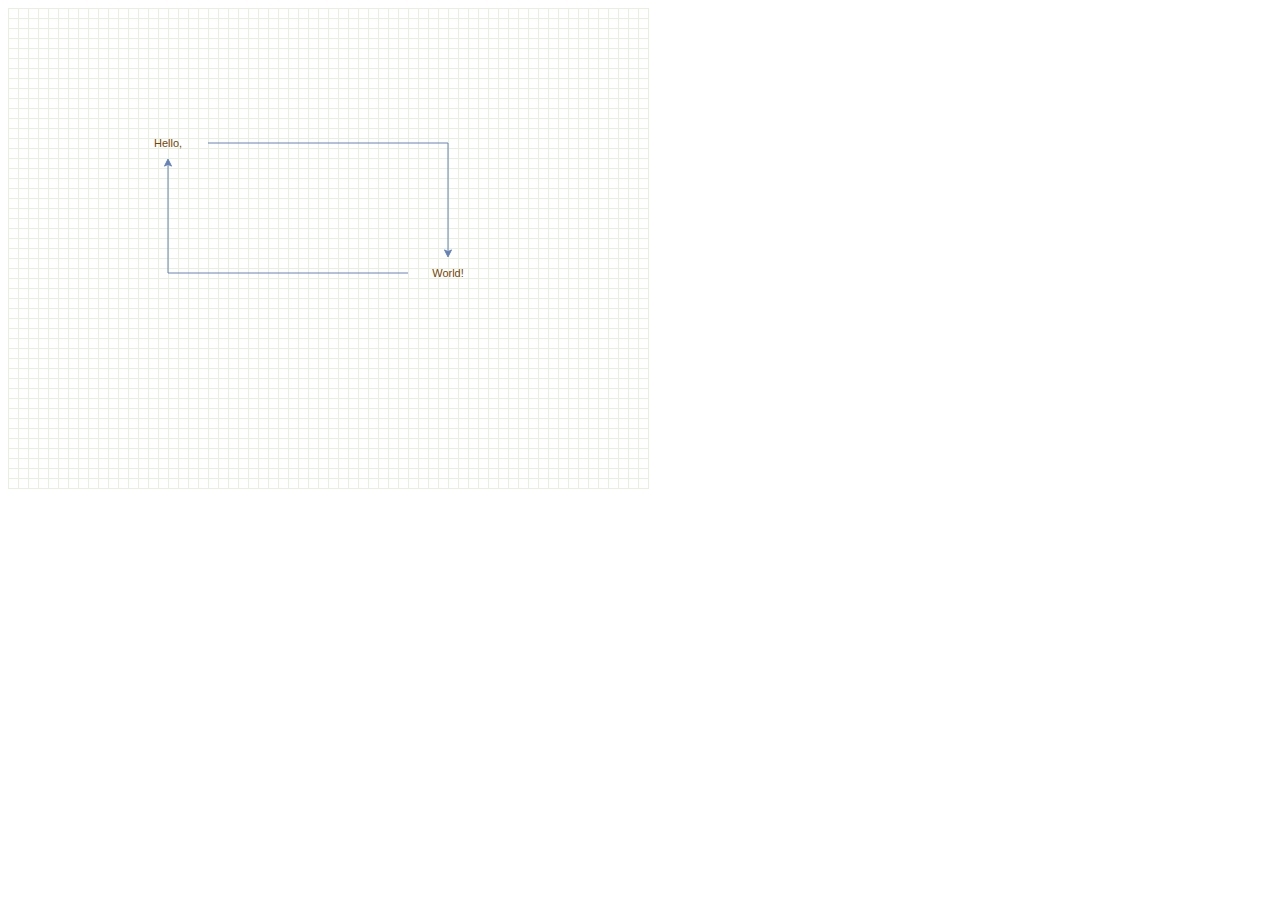
<file: BigDataBD/WebContent/yahoo/examples/edgetolerance.html>
<!--
  $Id: edgetolerance.html,v 1.4 2012/07/17 08:22:19 gaudenz Exp $
  Copyright (c) 2006-2010, JGraph Ltd
  
  Edge tolerance example for mxGraph. This example demonstrates increasing
  the tolerance for hit detection on edges.
-->
<html>
<head>
	<title>Edge tolerance example for mxGraph</title>

	<!-- Sets the basepath for the library if not in same directory -->
	<script type="text/javascript">
		mxBasePath = '../src';
	</script>

	<!-- Loads and initializes the library -->
	<script type="text/javascript" src="../src/js/mxClient.js"></script>

	<!-- Example code -->
	<script type="text/javascript">
		// Program starts here. Creates a sample graph in the
		// DOM node with the specified ID. This function is invoked
		// from the onLoad event handler of the document (see below).
		function main(container)
		{
			// Checks if the browser is supported
			if (!mxClient.isBrowserSupported())
			{
				// Displays an error message if the browser is not supported.
				mxUtils.error('Browser is not supported!', 200, false);
			}
			else
			{
				// Enables crisp rendering of rectangles in SVG
				mxRectangleShape.prototype.crisp = true;
				
				// Overrides the mouse event dispatching mechanism to update the
				// cell which is associated with the event in case the native hit
				// detection did not return anything.
				var mxGraphFireMouseEvent = mxGraph.prototype.fireMouseEvent;
				mxGraph.prototype.fireMouseEvent = function(evtName, me, sender)
				{
					// Checks if native hit detection did not return anything
					if (me.getState() == null)
					{
						// Updates the graph coordinates in the event since we need
						// them here. Storing them in the event means the overridden
						// method doesn't have to do this again.
						if (me.graphX == null || me.graphY == null)
						{
							var pt = mxUtils.convertPoint(this.container, me.getX(), me.getY());
							
							me.graphX = pt.x;
							me.graphY = pt.y;
						}
						
						var cell = this.getCellAt(me.graphX, me.graphY);
						
						if (this.getModel().isEdge(cell))
						{
							me.state = this.view.getState(cell);
							
							if (me.state != null && me.state.shape != null)
							{
								graph.container.style.cursor = me.state.shape.node.style.cursor;
							}
						}
					}
					
					if (me.state == null)
					{
						graph.container.style.cursor = 'default';
					}
					
					mxGraphFireMouseEvent.apply(this, arguments);
				};
				
				// Overrides double click handling to use the tolerance
				var mxGraphDblClick = mxGraph.prototype.dblClick;
				mxGraph.prototype.dblClick = function(evt, cell)
				{
					if (cell == null)
					{
						var pt = mxUtils.convertPoint(this.container,
							mxEvent.getClientX(evt), mxEvent.getClientY(evt));
						cell = this.getCellAt(pt.x, pt.y);
					}
					
					mxGraphDblClick.call(this, evt, cell);
				};

				// Creates the graph inside the given container
				var graph = new mxGraph(container);
				graph.setTolerance(20);

				// Gets the default parent for inserting new cells. This
				// is normally the first child of the root (ie. layer 0).
				var parent = graph.getDefaultParent();
								
				// Adds cells to the model in a single step
				graph.getModel().beginUpdate();
				try
				{
					var v1 = graph.insertVertex(parent, null, 'Hello,', 120, 120, 80, 30);
					var v2 = graph.insertVertex(parent, null, 'World!', 400, 250, 80, 30);
					var e1 = graph.insertEdge(parent, null, '', v1, v2, 'edgeStyle=orthogonalEdgeStyle;');
					var e2 = graph.insertEdge(parent, null, '', v2, v1, 'edgeStyle=orthogonalEdgeStyle;');
				}
				finally
				{
					// Updates the display
					graph.getModel().endUpdate();
				}
			}
		};
	</script>
</head>

<!-- Page passes the container for the graph to the program -->
<body onload="main(document.getElementById('graphContainer'))">

	<!-- Creates a container for the graph with a grid wallpaper -->
	<div id="graphContainer"
		style="overflow:hidden;width:641px;height:481px;background:url('editors/images/grid.gif');cursor:default;">
	</div>
</body>
</html>
</file>
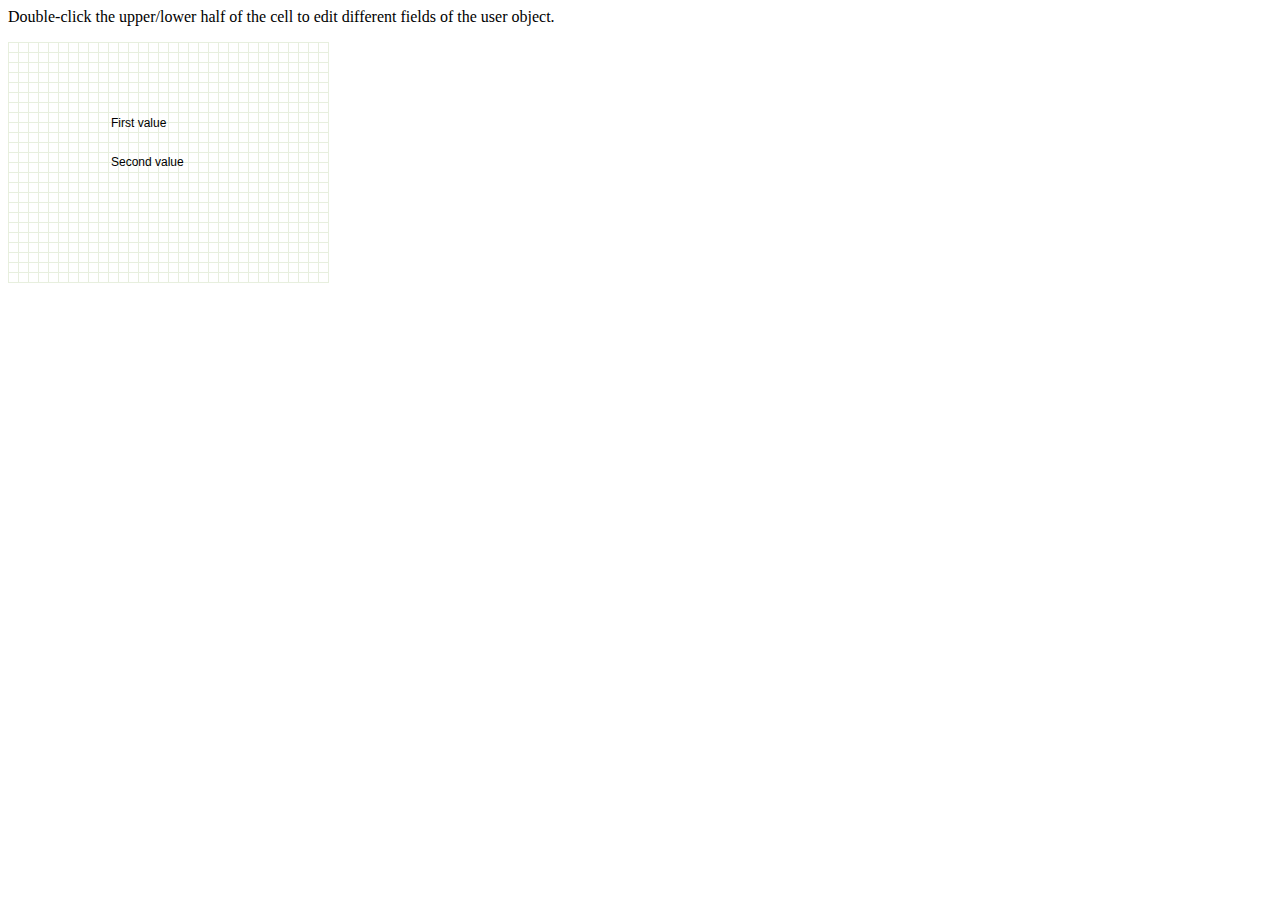
<file: BigDataBD/WebContent/yahoo/examples/editing.html>
<!--
  $Id: editing.html,v 1.10 2012/11/20 09:06:07 gaudenz Exp $
  Copyright (c) 2006-2010, JGraph Ltd
  
  Editing example for mxGraph. This example demonstrates using the in-place
  editor trigger to specify the editing value and write the new value into
  a specific field of the user object. Wrapping and DOM nodes as labels are
  also demonstrated here.
-->
<html>
<head>
	<title>Editing example for mxGraph</title>

	<!-- Sets the basepath for the library if not in same directory -->
	<script type="text/javascript">
		mxBasePath = '../src';
	</script>

	<!-- Loads and initializes the library -->
	<script type="text/javascript" src="../src/js/mxClient.js"></script>

	<!-- Example code -->
	<script type="text/javascript">

		// Program starts here. Creates a sample graph in the
		// DOM node with the specified ID. This function is invoked
		// from the onLoad event handler of the document (see below).
		function main(container)
		{
			// Checks if the browser is supported
			if (!mxClient.isBrowserSupported())
			{
				// Displays an error message if the browser is not supported
				mxUtils.error('Browser is not supported!', 200, false);
			}
			else
			{
				// Creates the graph inside the given container
				var graph = new mxGraph(container);
				graph.setHtmlLabels(true);
				
				// Adds handling of return and escape keystrokes for editing
				var keyHandler = new mxKeyHandler(graph);
				
				// Helper method that returns the fieldname to be used for
				// a mouse event
				var getFieldnameForEvent = function(cell, evt)
				{
					if (evt != null)
					{
						// Finds the relative coordinates inside the cell
						var point = mxUtils.convertPoint(graph.container,
								evt.clientX, evt.clientY);
						var state = graph.getView().getState(cell);
						
						if (state != null)
						{
							point.x -= state.x;
							point.y -= state.y;
							
							// Returns second if mouse in second half of cell
							if (point.y > state.height / 2)
							{
								return 'second';
							}
						}
					}
					
					return 'first';
				};
				
				// Returns a HTML representation of the cell where the
				// upper half is the first value, lower half is second
				// value
				graph.getLabel = function(cell)
				{
					var table = document.createElement('table');
					table.style.height = '100%';
					table.style.width = '100%';
					
					var body = document.createElement('tbody');
					var tr1 = document.createElement('tr');
					var td1 = document.createElement('td');
					td1.style.fontSize = '12px';
					mxUtils.write(td1, cell.value.first);
					
					var tr2 = document.createElement('tr');
					var td2 = document.createElement('td');
					td2.style.fontSize = '12px';
					mxUtils.write(td2, cell.value.second);
					
					tr1.appendChild(td1);
					tr2.appendChild(td2);
					body.appendChild(tr1);
					body.appendChild(tr2);
					table.appendChild(body);
					
					return table;
				};
				
				// Returns the editing value for the given cell and event
				graph.getEditingValue = function(cell, evt)
				{
					evt.fieldname = getFieldnameForEvent(cell, evt);

					return cell.value[evt.fieldname] || '';
				};
								
				// Sets the new value for the given cell and trigger
				graph.labelChanged = function(cell, newValue, trigger)
				{
					var name = (trigger != null) ? trigger.fieldname : null;
					
					if (name != null)
					{
						// Clones the user object for correct undo and puts
						// the new value in the correct field.
						var value = mxUtils.clone(cell.value);
						value[name] = newValue;
						newValue = value;
						
						mxGraph.prototype.labelChanged.apply(this, arguments);
					}
				};
				
				// Sample user objects with 2 fields
				var value = new Object();
				value.first = 'First value';
				value.second = 'Second value';
				
				// Gets the default parent for inserting new cells. This
				// is normally the first child of the root (ie. layer 0).
				var parent = graph.getDefaultParent();
								
				// Adds cells to the model in a single step
				graph.getModel().beginUpdate();
				try
				{
					var v1 = graph.insertVertex(parent, null, value, 100, 60, 120, 80, 'overflow=fill;');
				}
				finally
				{
					// Updates the display
					graph.getModel().endUpdate();
				}
			}
		};
	</script>
</head>

<!-- Page passes the container for the graph to the program -->
<body onload="main(document.getElementById('graphContainer'))">
	<p>
	  Double-click the upper/lower half of the cell to edit different fields of the user object.
	</p>
	<!-- Creates a container for the graph with a grid wallpaper -->
	<div id="graphContainer"
		style="overflow:hidden;position:relative;width:321px;height:241px;background:url('editors/images/grid.gif')">
	</div>
</body>
</html>
</file>
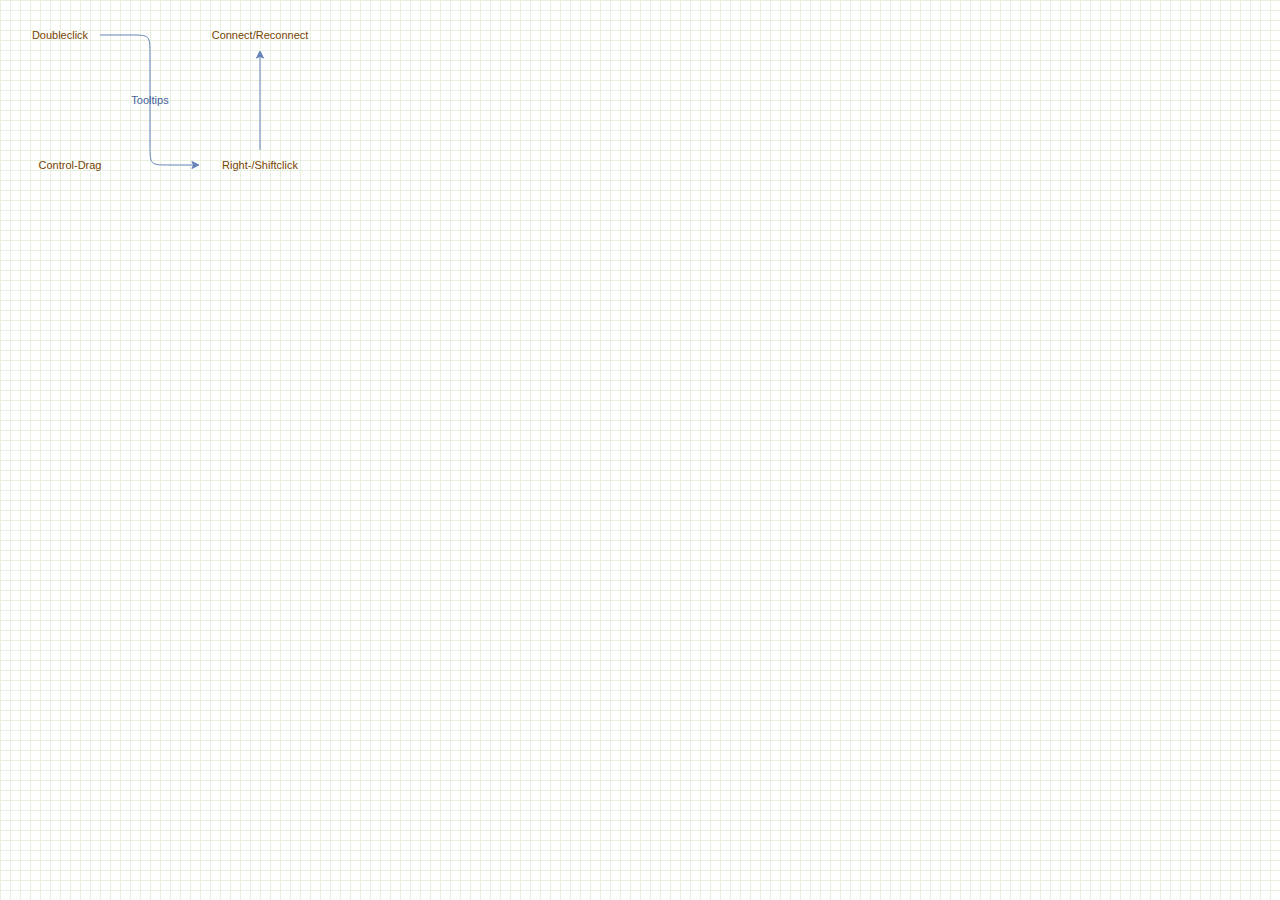
<file: BigDataBD/WebContent/yahoo/examples/events.html>
<!--
  $Id: events.html,v 1.43 2012/11/20 09:06:07 gaudenz Exp $
  Copyright (c) 2006-2010, JGraph Ltd
  
  Events example for mxGraph. This example demonstrates creating
  a graph container and using the mxDivResizer to update the size,
  interaction on the graph, including marquee selection, custom 
  tooltips, context menu handling and changing the default menu
  opacity. It also demonstrates how to use an edgestyle in the 
  default stylesheet, and handle the doubleclick on the adjustment
  point. See also: overlays.html for click event handling.
-->
<html>
<head>
	<title>Events example for mxGraph</title>

	<!-- Sets the basepath for the library if not in same directory -->
	<script type="text/javascript">
		mxBasePath = '../src';
	</script>

	<!-- Loads and initializes the library -->
	<script type="text/javascript" src="../src/js/mxClient.js"></script>

	<!-- Example code -->
	<script type="text/javascript">
		// Program starts here. Creates a sample graph in the dynamically
		// created DOM node called container which is created below.
		function main()
		{
			// Sets the image to be used for creating new connections
			mxConnectionHandler.prototype.connectImage = new mxImage('images/green-dot.gif', 14, 14);
			
			// Checks if browser is supported
			if (!mxClient.isBrowserSupported())
			{
				// Displays an error message if the browser is
				// not supported.
				mxUtils.error('Browser is not supported!', 200, false);
			}
			else
			{
				var container = document.createElement('div');
				container.style.position = 'absolute';
				container.style.overflow = 'hidden';
				container.style.left = '0px';
				container.style.top = '0px';
				container.style.right = '0px';
				container.style.bottom = '0px';
				container.style.background = 'url("editors/images/grid.gif")';

				// Disables built-in context menu
				mxEvent.disableContextMenu(container);

				// Workaround for Internet Explorer ignoring certain styles
				if (mxClient.IS_QUIRKS)
				{
					document.body.style.overflow = 'hidden';
					new mxDivResizer(container);
				}

				document.body.appendChild(container);
			
				// Creates the graph inside the DOM node.
				// Optionally you can enable panning, tooltips and connections
				// using graph.setPanning(), setTooltips() & setConnectable().
				// To enable rubberband selection and basic keyboard events,
				// use new mxRubberband(graph) and new mxKeyHandler(graph).
				var graph = new mxGraph(container);

				// Enables tooltips, new connections and panning
				graph.setPanning(true);
				graph.setTooltips(true);
				graph.setConnectable(true);
				
				// Automatically handle parallel edges
 				var layout = new mxParallelEdgeLayout(graph);
 				var layoutMgr = new mxLayoutManager(graph);
 				
 				layoutMgr.getLayout = function(cell)
				{
					if (cell.getChildCount() > 0)
					{
						return layout;
					}
				};
				
				// Enables rubberband (marquee) selection and a handler
				// for basic keystrokes (eg. return, escape during editing).
				var rubberband = new mxRubberband(graph);
				var keyHandler = new mxKeyHandler(graph);

				// Changes the default style for edges "in-place" and assigns
				// an alternate edge style which is applied in mxGraph.flip
				// when the user double clicks on the adjustment control point
				// of the edge. The ElbowConnector edge style switches to TopToBottom
				// if the horizontal style is true.
				var style = graph.getStylesheet().getDefaultEdgeStyle();
				style[mxConstants.STYLE_ROUNDED] = true;
				style[mxConstants.STYLE_EDGE] = mxEdgeStyle.ElbowConnector;
		
				graph.alternateEdgeStyle = 'elbow=vertical';

				// Installs a custom tooltip for cells
				graph.getTooltipForCell = function(cell)
				{
					return 'Doubleclick and right- or shiftclick';
				}
				
				// Installs a popupmenu handler using local function (see below).
				graph.panningHandler.factoryMethod = function(menu, cell, evt)
				{
					return createPopupMenu(graph, menu, cell, evt);
				};
				
				// Gets the default parent for inserting new cells. This
				// is normally the first child of the root (ie. layer 0).
				var parent = graph.getDefaultParent();
								
				// Adds cells to the model in a single step
				graph.getModel().beginUpdate();
				try
				{
					var v1 = graph.insertVertex(parent, null, 'Doubleclick', 20, 20, 80, 30);
					var v2 = graph.insertVertex(parent, null, 'Right-/Shiftclick', 200, 150, 120, 30);
					var v3 = graph.insertVertex(parent, null, 'Connect/Reconnect', 200, 20, 120, 30);
					var v4 = graph.insertVertex(parent, null, 'Control-Drag', 20, 150, 100, 30);
					var e1 = graph.insertEdge(parent, null, 'Tooltips', v1, v2);
					var e2 = graph.insertEdge(parent, null, '', v2, v3);
				}
				finally
				{
					// Updates the display
					graph.getModel().endUpdate();
				}
			}
		};
		
		// Function to create the entries in the popupmenu
		function createPopupMenu(graph, menu, cell, evt)
		{
			if (cell != null)
			{
				menu.addItem('Cell Item', 'editors/images/image.gif', function()
				{
					mxUtils.alert('MenuItem1');
				});
			}
			else
			{
				menu.addItem('No-Cell Item', 'editors/images/image.gif', function()
				{
					mxUtils.alert('MenuItem2');
				});
			}
			menu.addSeparator();
			menu.addItem('MenuItem3', '../src/images/warning.gif', function()
			{
				mxUtils.alert('MenuItem3: '+graph.getSelectionCount()+' selected');
			});
		};
	</script>
</head>

<!-- Calls the main function after the page has loaded. Container is dynamically created. -->
<body onload="main();">
</body>
</html>
</file>
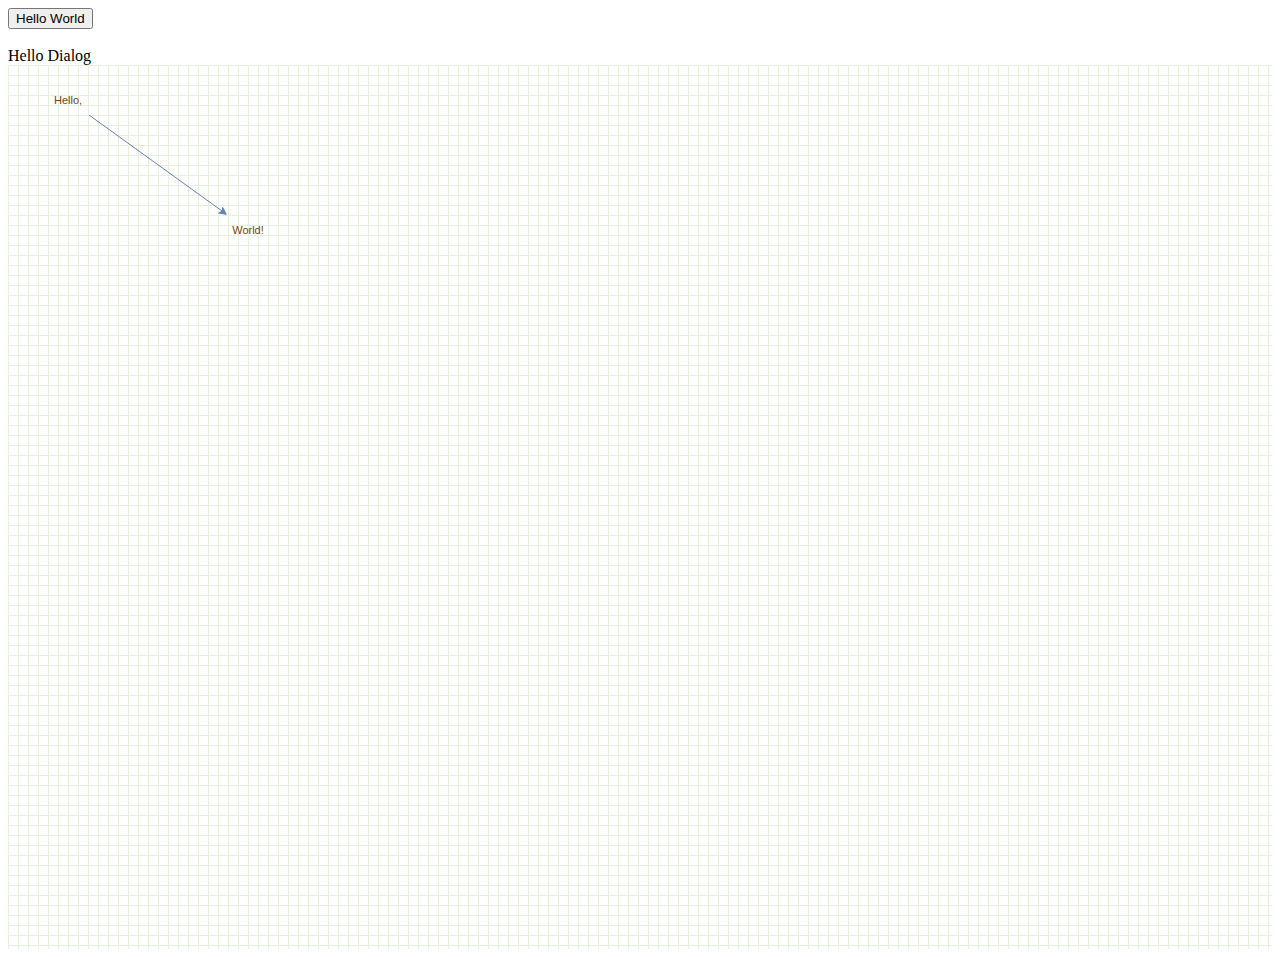
<file: BigDataBD/WebContent/yahoo/examples/extjs.html>
<!--
  $Id: extjs.html,v 1.11 2012/10/30 16:24:02 gaudenz Exp $
  Copyright (c) 2006-2010, JGraph Ltd

  ExtJs example for mxGraph. This example demonstrates using
  mxGraph inside an ExtJS window.
-->
<html>
<head>
	<title>Hello, World! example for mxGraph</title>

	<link rel="stylesheet" type="text/css" href="http://extjs.com/deploy/dev/resources/css/ext-all.css" />
	<script type="text/javascript" src="http://extjs.com/deploy/dev/adapter/ext/ext-base.js"></script>
	<script type="text/javascript" src="http://extjs.com/deploy/dev/ext-all.js"></script>

	<!-- Sets the basepath for the library if not in same directory -->
	<script type="text/javascript">
		mxBasePath = '../src';
	</script>

	<!-- Loads and initializes the library -->
	<script type="text/javascript" src="../src/js/mxClient.js"></script>

	<!-- Example code -->
	<script type="text/javascript">
		// Program starts here. Creates a sample graph in the
		// DOM node with the specified ID. This function is invoked
		// from the onLoad event handler of the document (see below).
		var graph;

		function main(container)
		{
			// Checks if the browser is supported
			if (!mxClient.isBrowserSupported())
			{
				// Displays an error message if the browser is not supported.
				mxUtils.error('Browser is not supported!', 200, false);
			}
			else
			{
				// Creates the graph inside the given container
				graph = new mxGraph(container);

				// Enables rubberband selection
				new mxRubberband(graph);
				graph.setPanning(true);
				graph.setTooltips(true);

				// Gets the default parent for inserting new cells. This
				// is normally the first child of the root (ie. layer 0).
				var parent = graph.getDefaultParent();

				// Adds cells to the model in a single step
				graph.getModel().beginUpdate();
				try
				{
					var v1 = graph.insertVertex(parent, null, 'Hello,', 20, 20, 80, 30);
					var v2 = graph.insertVertex(parent, null, 'World!', 200, 150, 80, 30);
					var e1 = graph.insertEdge(parent, null, '', v1, v2);
				}
				finally
				{
					// Updates the display
					graph.getModel().endUpdate();
				}
			}
		};

		Ext.onReady(function()
		{
		    var win;
		    var button = Ext.get('show-btn');

		    button.on('click', function()
		    {
		        // create the window on the first click and reuse on subsequent clicks
		        if(!win)
		        {
		            win = new Ext.Window(
		            {
		                el:'hello-win',
		                layout:'fit',
		                width:500,
		                height:300,
		                closeAction:'hide',
		                plain: true,

		                items: new Ext.TabPanel(
		                {
		                    el: 'hello-tabs',
		                    autoTabs:true,
		                    activeTab:0,
		                    deferredRender:false,
		                    border:false
		                }),

		                buttons: [
		                {
		                    text:'Submit',
		                    disabled:true
		                },
		                {
		                    text: 'Close',
		                    handler: function()
		                    {
		                        win.hide();
		                    }
		                }]
		            });

		            // Fits the SVG container into the window
		            win.on('resize', function()
		            {
		                graph.sizeDidChange();
		            });
		        }

		        win.show(this);
		    });
		});
	</script>
</head>

<!-- Page passes the container for the graph to the program -->
<body onload="main(document.getElementById('graphContainer'))">

<input type="button" id="show-btn" value="Hello World" /><br /><br />

	<!-- Creates a container for the graph with a grid wallpaper -->
	<div id="hello-win" class="x-hidden">
	    <div class="x-window-header">Hello Dialog</div>
	    <div id="hello-tabs">
	        <!-- Auto create tab 1 -->
			<div id="graphContainer" class="x-tab" title="Hello World 1"
				style="background:url('editors/images/grid.gif');">
			</div>
		</div>
	</div>
</body>
</html>
</file>
